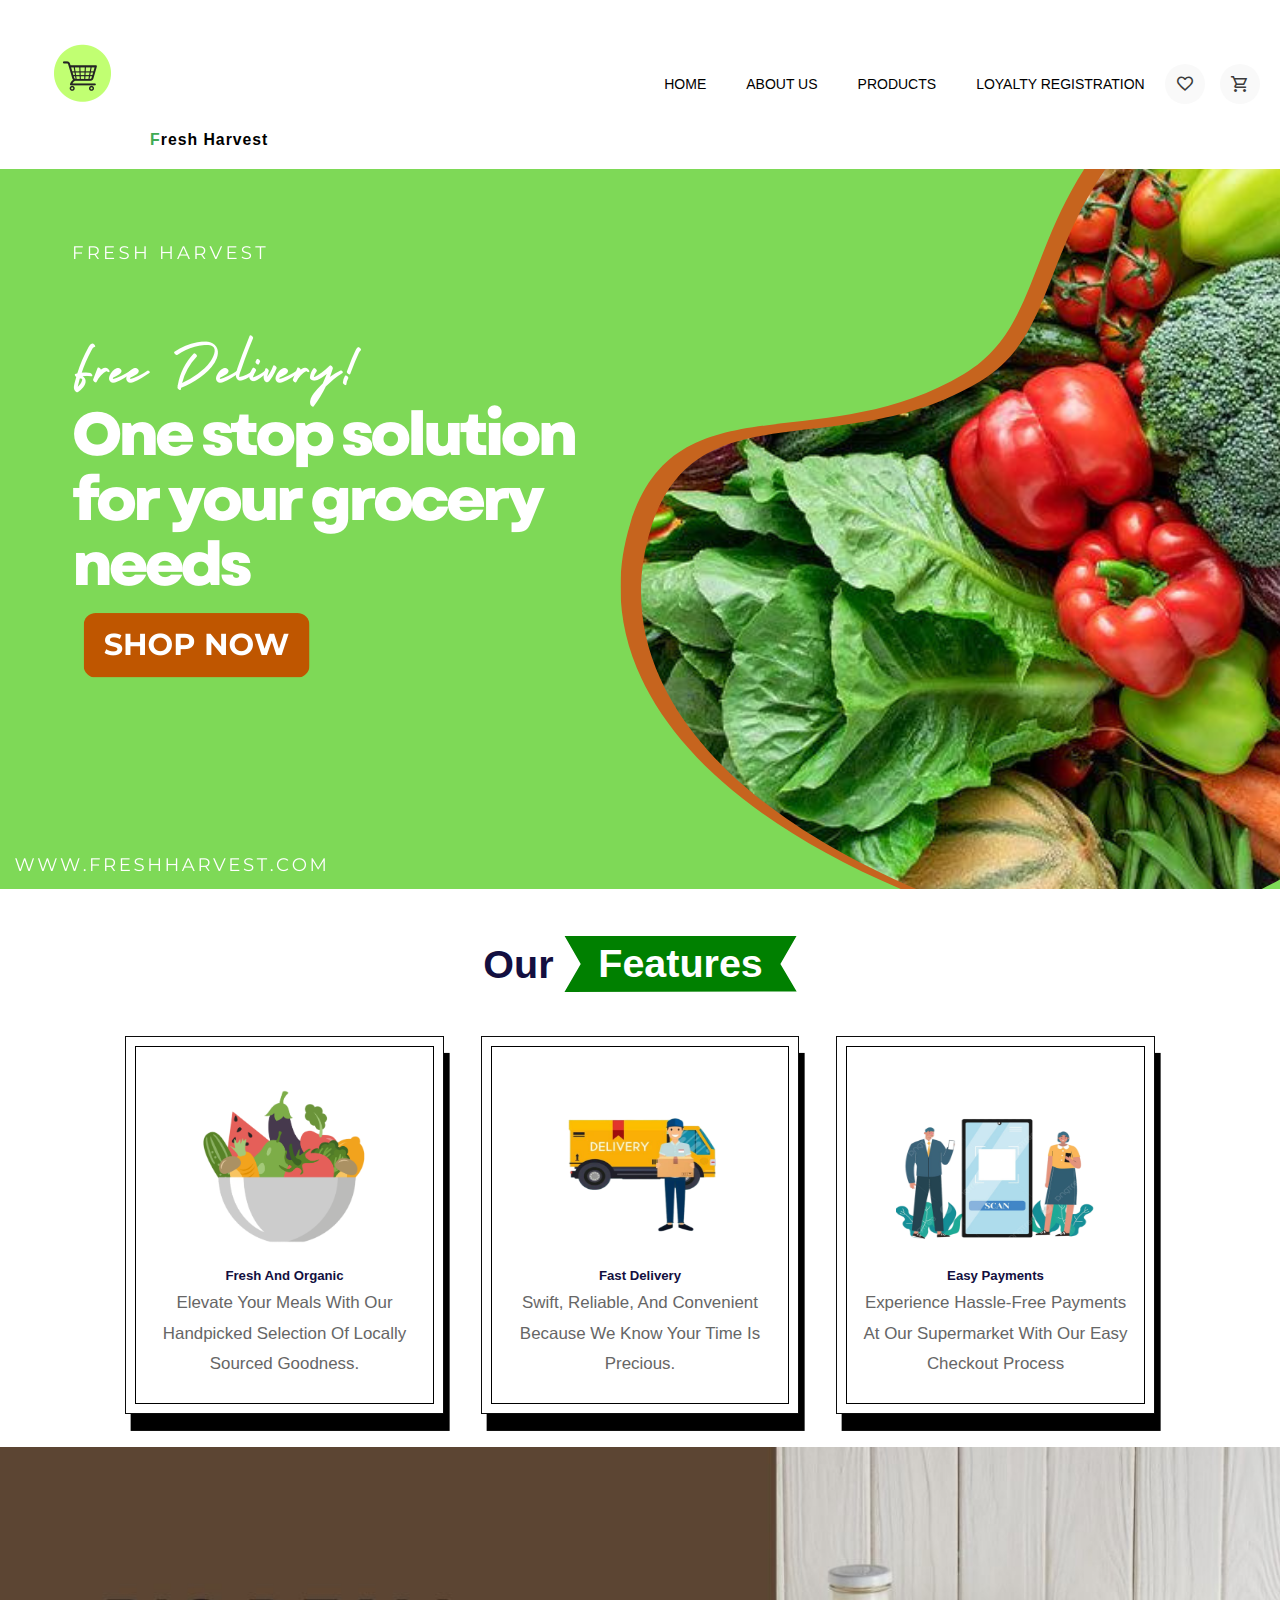
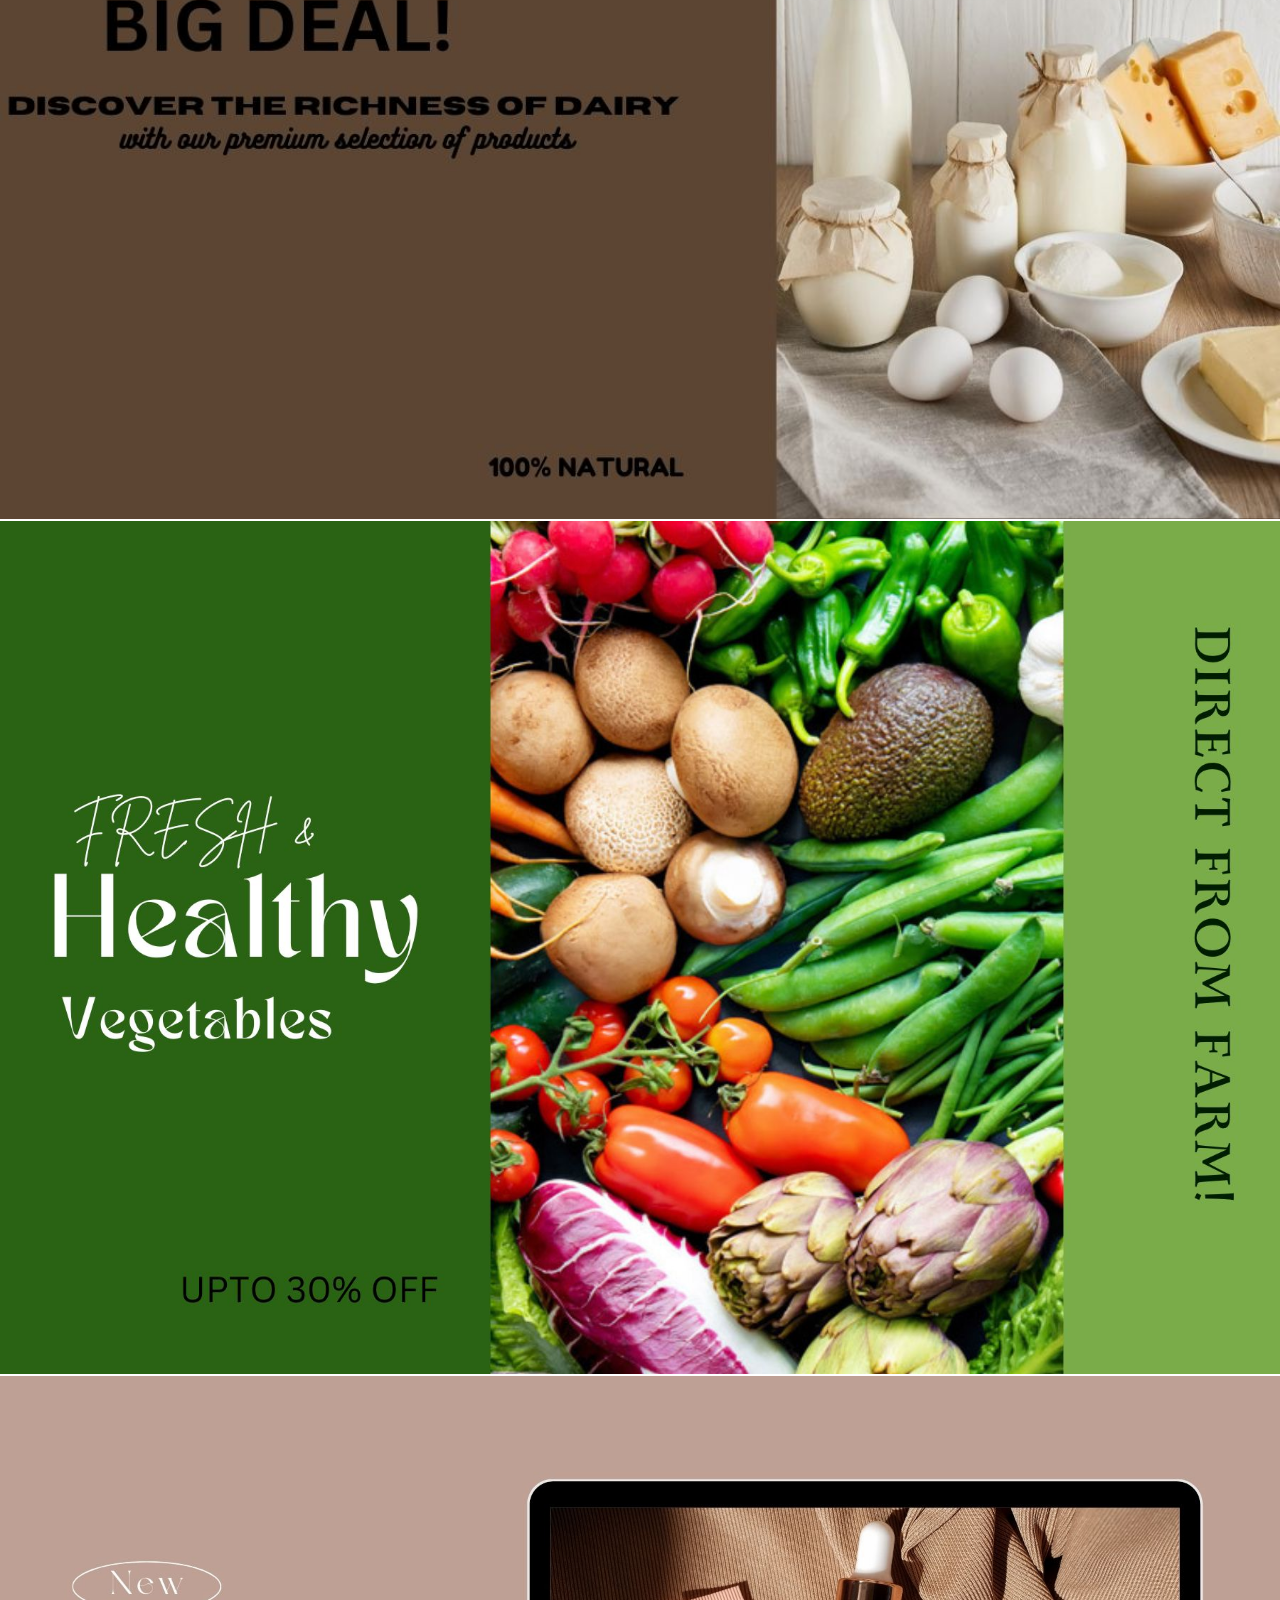
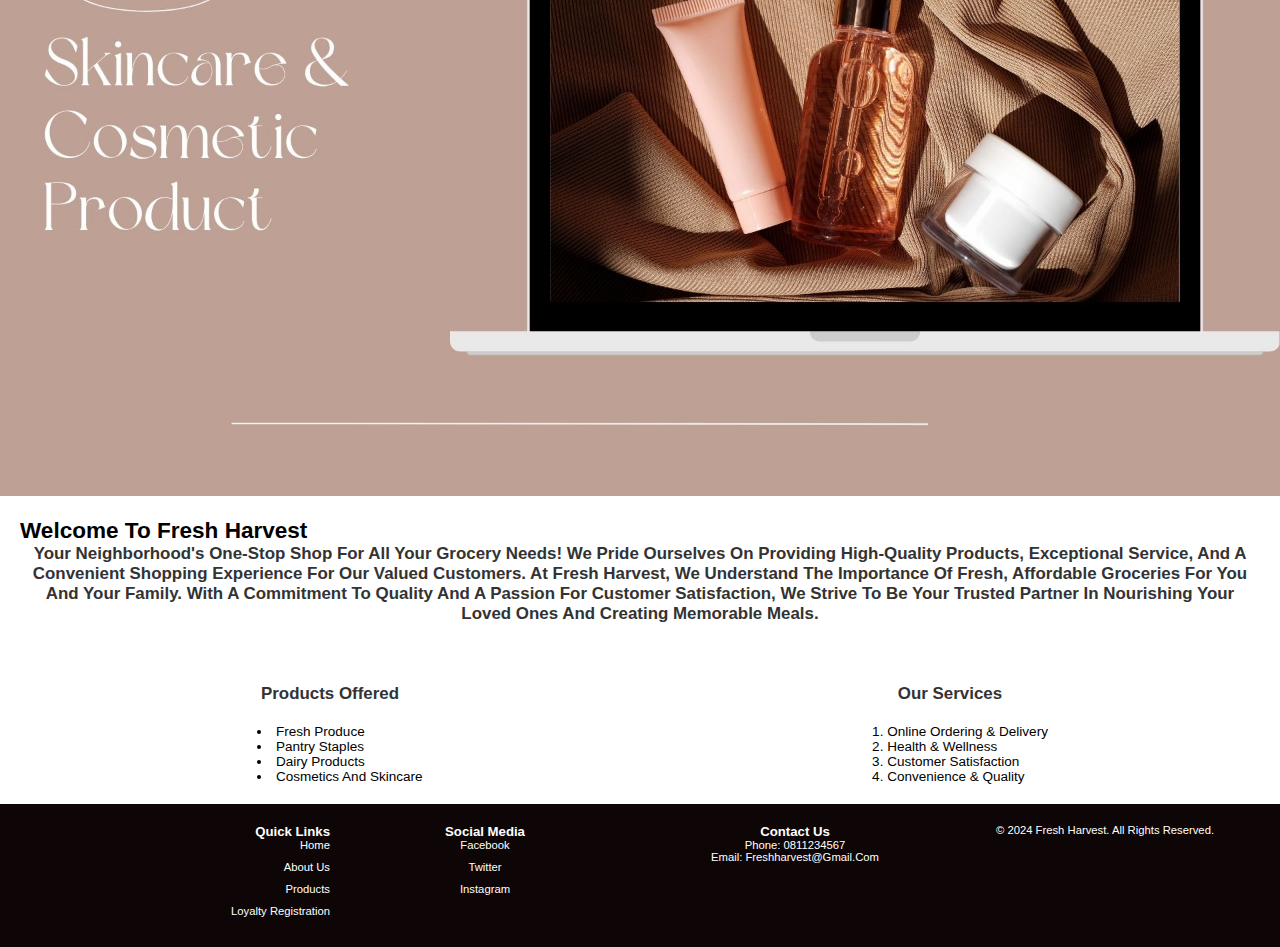
<file: index.html>
<!DOCTYPE html>
<html lang="en">
<head>
    <meta charset="UTF-8">
    <meta name="viewport" content="width=device-width, initial-scale=1.0">
    <title>Fresh Harvest</title>
<!--==Stylesheet==============-->
<link rel="Stylesheet" type="text/css" href="./style.css"/> <!--CSS File-->

<!--==Import-Font-Family======================-->
<link rel="preconnect" href="https://fonts.googleapis.com">
<link rel="preconnect" href="https://fonts.gstatic.com" crossorigin>
<link href="https://fonts.googleapis.com/css2?family=Poppins:ital,wght@0,100;0,200;0,300;0,400;0,500;0,600;0,700;0,800;0,900;1,100;1,200;1,300;1,400;1,500;1,600;1,700;1,800;1,900&display=swap" rel="stylesheet">
<link rel="stylesheet" href="https://fonts.googleapis.com/css2?family=Material+Symbols+Outlined:opsz,wght,FILL,GRAD@20..48,100..700,0..1,-50..200" />
<link rel="stylesheet" href="https://fonts.googleapis.com/css2?family=Material+Symbols+Outlined:opsz,wght,FILL,GRAD@20..48,100..700,0..1,-50..200" />

<!--web manifest -->
<link rel="manifest" href="https://progressier.app/xeAfGpPlAy3xcQCY00q9/progressier.json"/>
<script defer src="https://progressier.app/xeAfGpPlAy3xcQCY00q9/script.js"></script>

 <!---==Fav icon==============-->
 <link rel="shortcut icon" type="image/png" href="C:\Users\user\Downloads\Blue and White Circle Retail Logo (2) (1).png"/>
</head>
<body>
    <!--==Navigation=========-->
    <nav class="navigation">
        <!--logo------->
        <a href="./index.html" class="logo">
                        <img src="./Blue and White Circle Retail Logo (2) (1).png" height="20%" width="20%">
            <span>F</span>resh Harvest
        </a>
        <!--menu btn-->
        <label for="menu-btn" class="menu-icon">
            <span class="nav-icon"></span>
        </label>
        <!--menu------->
        <header>
            <div class="navbar">
                <a href="./index.html">Home</a>
                <a href="./About-us.html">About Us</a>
                <a href="./products.html">Products</a>
                <a href="./Loyalty-registration.html">Loyalty Registration</a>
            </div>
        </header>
        <!--right-nav-(cart-like)-->
        <div class="right-nav">
            <!--like---->
            <a href="#" class="like">
                <span class="material-symbols-outlined">
                    favorite
                    </span>
            <a href="#" class="cart">
                <span class="material-symbols-outlined">
                    shopping_cart
                    </span>
            </a>
            </a>
        </div>
    </nav>
    <!--nav-end--------------------->
        <!--bg--------->
        <a href="./products.html">
        <img alt="bg" class="bg-1" src="./template 3.png">
        </a>

     <!--our features section-->
     <section class="features" id="features">
        <h1 class="heading">our <span>features</span></h1>
        <div class="box-container">
            <div class="box">
               <img src="./fru & veg_prev_ui.png" height="200px" width="200px">
               <h3>Fresh and Organic</h3>
               <p> Elevate your meals with our handpicked selection of locally sourced goodness.</p>
            </div>
            <div class="box">
                <img src="./delivery_prev_ui.png" height="200px" width="200px">
                <h3>Fast Delivery</h3>
                <p> Swift, reliable, and convenient because we know your time is precious.</p>
             </div>
             <div class="box">
                <img src="./payment_prev_ui.png" height="200px" width="200px">
                <h3>Easy Payments</h3>
                <p>Experience hassle-free payments at our supermarket with our easy checkout process</p>
             </div>
            
    </section>
    <!--products section-->
    <a href="./dairy products.html">
        <img alt="bg" class="bg-2" src="./BIG DEAL!.jpg">
    </a>
    <a href="./vegetables.html">
        <img alt="bg" class="bg-3" src="./Vegetable template.jpg">
    </a>
    <a href="./cosmetics and skincare.html">
        <img alt="bg" class="bg-4" src="./Pastel Pink and White Simple Photography Beauty Product Presentation.jpg">
    </a>
    
   <!--introduction of supermarket-->
    
    <div class="container">
        <div class="image-container">
                <h1>Welcome to Fresh Harvest</h1> 
                <h2>Your neighborhood's one-stop shop for all your grocery needs! We pride ourselves on providing high-quality products, exceptional service, and a convenient shopping experience for our valued customers.
                    At Fresh Harvest, we understand the importance of fresh, affordable groceries for you and your family. With a commitment to quality and a passion for customer satisfaction, we strive to be your trusted partner in nourishing your loved ones and creating memorable meals.</h2>
            </div>
        </div>
    </div>
    <div class="container">
        <div class="left-column">
            <h2>Products Offered</h2>
            <ul class="bullet-points">
                <li>Fresh Produce</li>
                <li>Pantry Staples</li>
                <li>Dairy products</li>
                <li>Cosmetics and Skincare</li>
                
            </ul>
        </div>
        <div class="right-column">
            <h2>Our Services</h2>
            <ol class="numbered-list">
                <li>Online Ordering & Delivery</li>
                <li>Health & Wellness</li>
                <li>Customer Satisfaction</li>
                <li>Convenience & Quality</li>
            </ol>
        </div>
    </div>

    <!--footer section-->
    <footer class="footer">
        <div class="quick-links">
            <h3>Quick Links</h3>
            <ul>
                <li><a href="./index.html">Home</a></li>
                <li><a href="./About-us.html">About us</a></li>
                <li><a href="./products.html">Products</a></li>
                <li><a href="./Loyalty-registration.html">Loyalty Registration</a></li>
            </ul>
        </div>
    
        <div class="social-media">
            <h3>Social Media</h3>
            <ul>
                <li><a href="facebook.com">Facebook</a></li>
                <li><a href="twitter.com">Twitter</a></li>
                <li><a href="instagram.com">Instagram</a></li>
                
            </ul>
        </div>
    
        <div class="contact-info">
            <h3>Contact Us</h3>
            <p>Phone: 0811234567</p>
            <p>Email: freshharvest@gmail.com</p>
        </div>
        <div class="copyright">
            <p>&copy; 2024 Fresh Harvest. All rights reserved.</p>
        </div>
    </footer>
    </div>
</div>
</body>
</html>
</file>
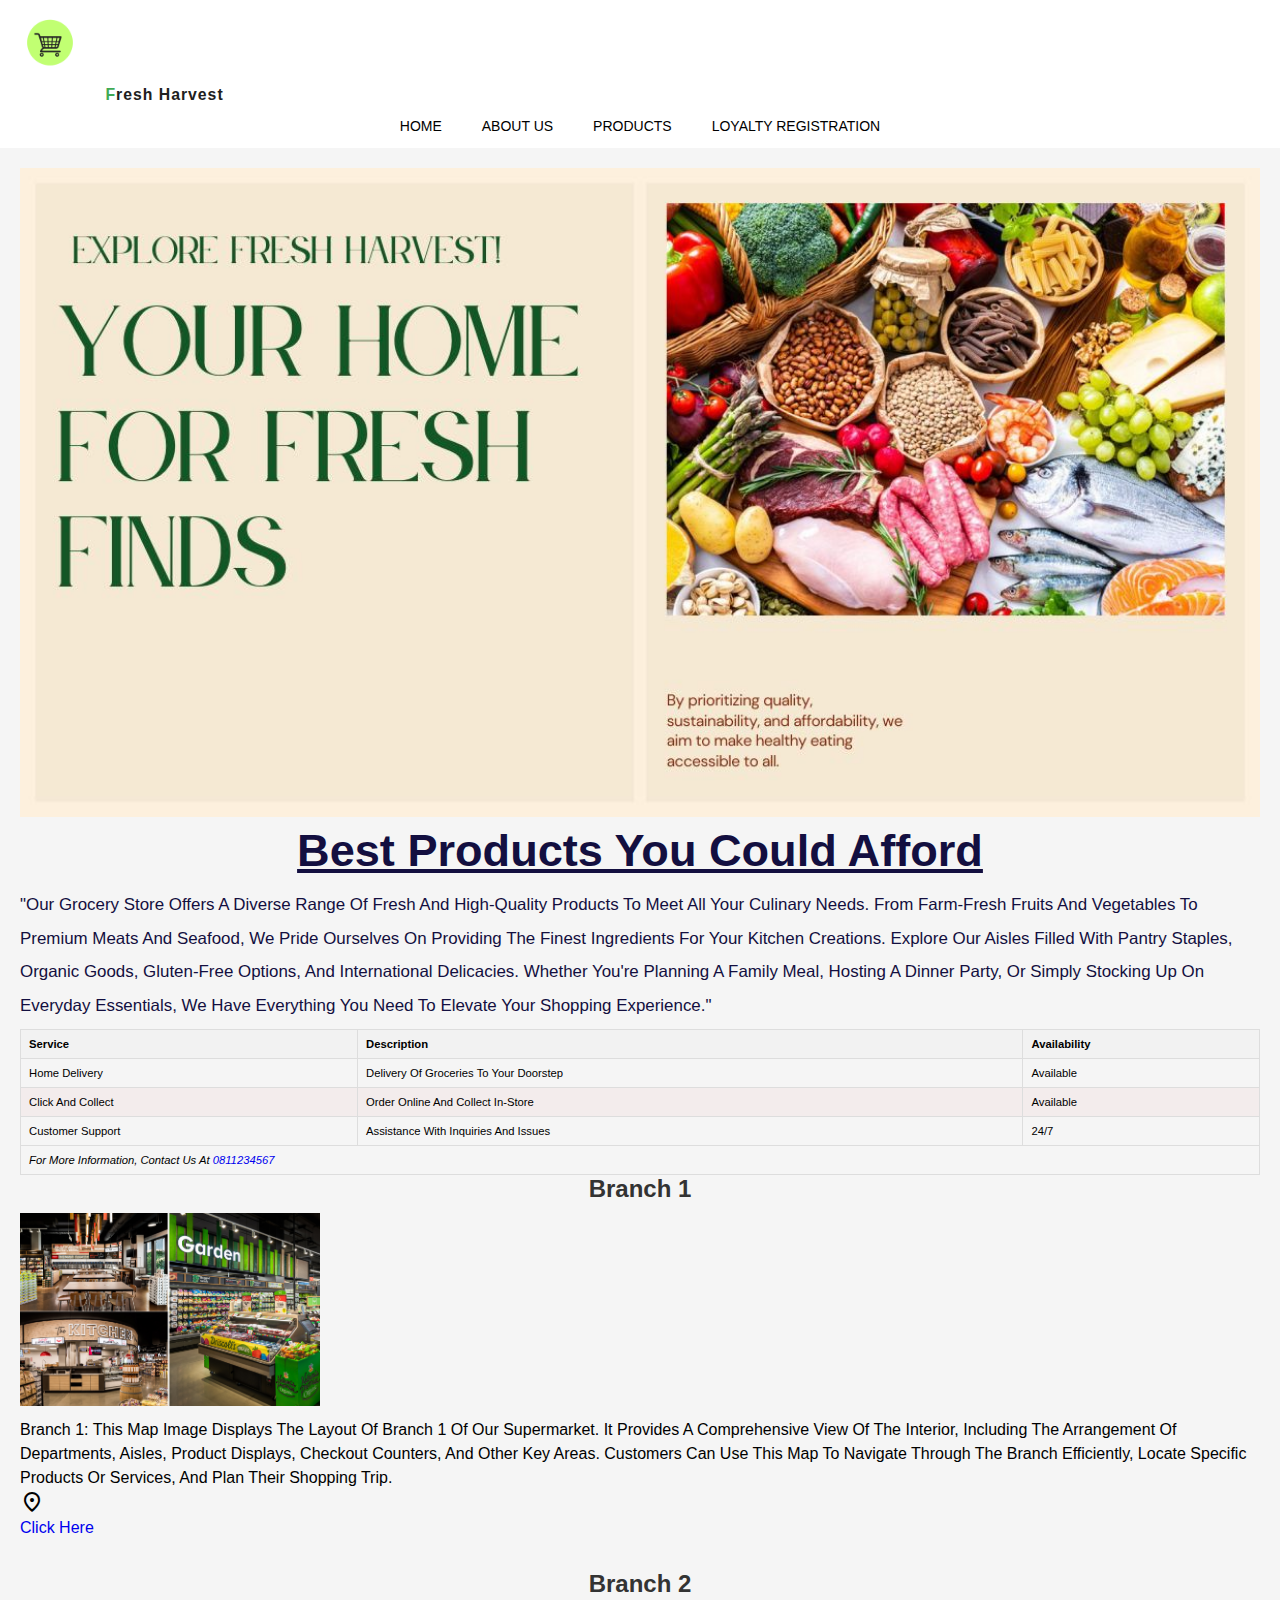
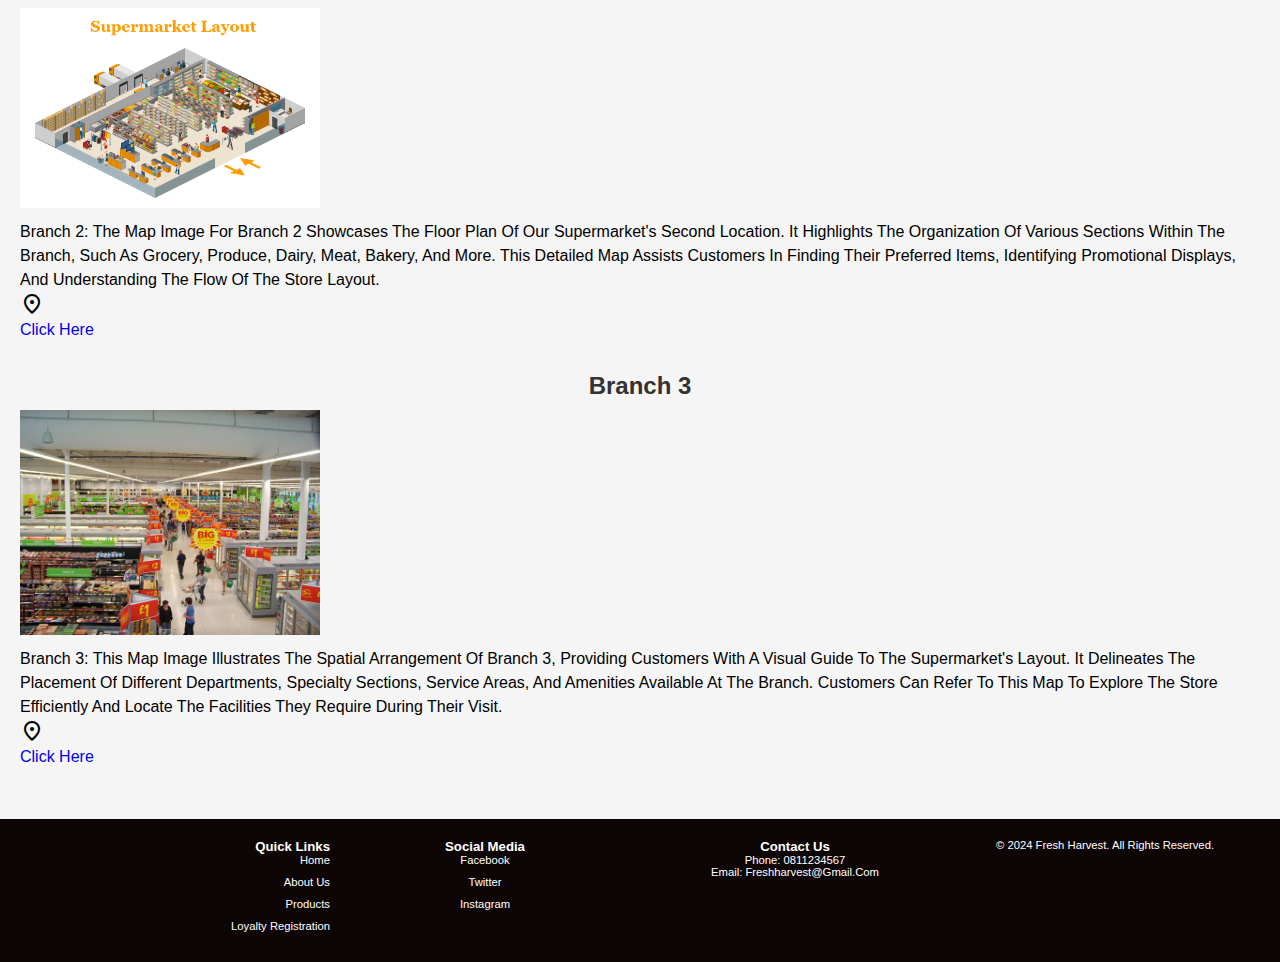
<file: About-us.html>
<!DOCTYPE html>
<html lang="en">
<head>
    <meta charset="UTF-8">
    <meta name="viewport" content="width=device-width, initial-scale=1.0">
    <title>About us</title>
    <link rel="stylesheet" href="./style.css"> <!--CSS File-->
    <link rel="stylesheet" href="https://fonts.googleapis.com/css2?family=Material+Symbols+Outlined:opsz,wght,FILL,GRAD@20..48,100..700,0..1,-50..200" />
    <!---==Fav icon==============-->
 <link rel="shortcut icon" type="image/png" href="C:\Users\user\Downloads\Blue and White Circle Retail Logo (1) (1).png"/>
 <!--web manifest -->
<link rel="manifest" href="https://progressier.app/xeAfGpPlAy3xcQCY00q9/progressier.json"/>
<script defer src="https://progressier.app/xeAfGpPlAy3xcQCY00q9/script.js"></script>

</head>
<body>
    <!--about section starts-->
    <a href="./index.html" class="logo">
      <img src="./Blue and White Circle Retail Logo (2) (1).png" height="100px" width="100px">
      <span>F</span>resh Harvest    
  </a>
  <!--menu btn-->
  <label for="menu-btn" class="menu-icon">
    <span class="nav-icon"></span>
</label>
<!--menu------->
<header>
  <div class="navbar">
      <a href="./index.html">Home</a>
      <a href="./About-us.html">About Us</a>
      <a href="./products.html">Products</a>
      <a href="./Loyalty-registration.html">Loyalty Registration</a>
  </div>
</header>
<section class="about" id="about">
<div class="row">
    <div class="image">
        <img src="./Green Cream Simple Fresh Salad Facebook Ads.jpg" alt="grocery shop goods">
    </div>
    <div class="content">
        <h3>Best products you could afford</h3>
        <p>"Our grocery store offers a diverse range of fresh and high-quality products to meet all your culinary needs. From farm-fresh fruits and vegetables to premium meats and seafood, we pride ourselves on providing the finest ingredients for your kitchen creations. Explore our aisles filled with pantry staples, organic goods, gluten-free options, and international delicacies. Whether you're planning a family meal, hosting a dinner party, or simply stocking up on everyday essentials, we have everything you need to elevate your shopping experience."
</p>
    </div>

<table class="summary-table">
    <thead>
      <tr>
        <th>Service</th>
        <th>Description</th>
        <th>Availability</th>
      </tr>
    </thead>
    <tbody>
      <tr>
        <td>Home Delivery</td>
        <td>Delivery of groceries to your doorstep</td>
        <td>Available</td>
      </tr>
      <tr>
        <td>Click and Collect</td>
        <td>Order online and collect in-store</td>
        <td>Available</td>
      </tr>
      <tr>
        <td>Customer Support</td>
        <td>Assistance with inquiries and issues</td>
        <td>24/7</td>
      </tr>
    </tbody>
    <tfoot>
      <tr>
        <td colspan="3">For more information, contact us at <a href="tel:0811234567">0811234567</a></td>
      </tr>
    </tfoot>
  </table>


<!--branches-->
  <div class="branch">
    <h2>Branch 1</h2>
    <img src="./branch_1.jpg" alt="Branch 1 Map" height="300px" width="300px">
    <p>Branch 1:
        This map image displays the layout of Branch 1 of our supermarket. It provides a comprehensive view of the interior, including the arrangement of departments, aisles, product displays, checkout counters, and other key areas. Customers can use this map to navigate through the branch efficiently, locate specific products or services, and plan their shopping trip.</p>
        <div class="icon-text-container"></div>
        <span class="material-symbols-outlined">  location_on </span><p><a href="https://www.google.com/maps?q=Kandy,+Sri+Lanka"> Click here</a></p>
  
    </div>
  
  <div class="branch">
    <h2>Branch 2</h2>
    <img src="./supermarket-layout.png" alt="Branch 2 Map" height="300px" width="300px">
    <p>Branch 2:
        The map image for Branch 2 showcases the floor plan of our supermarket's second location. It highlights the organization of various sections within the branch, such as grocery, produce, dairy, meat, bakery, and more. This detailed map assists customers in finding their preferred items, identifying promotional displays, and understanding the flow of the store layout.</p>
        <div class="icon-text-container"></div>
        <span class="material-symbols-outlined">  location_on </span><p><a href="https://www.google.com/maps?q=Colombo,+Sri+Lanka"> Click here</a></p>
        
  </div>
  
  <div class="branch">
    <h2>Branch 3</h2>
    <img src="./branch_3.jpg" alt="Branch 3 Map" height="300px" width="300px">
    <p>Branch 3:
        This map image illustrates the spatial arrangement of Branch 3, providing customers with a visual guide to the supermarket's layout. It delineates the placement of different departments, specialty sections, service areas, and amenities available at the branch. Customers can refer to this map to explore the store efficiently and locate the facilities they require during their visit.</p>
        <div class="icon-text-container"></div>
        <span class="material-symbols-outlined">  location_on </span><p><a href="https://www.google.com/maps?q=Galle,+Sri+Lanka"> Click here</a></p>
  </div>
</section>
<!--about section ends-->

<!--footer section-->
<footer class="footer">
  <div class="quick-links">
      <h3>Quick Links</h3>
      <ul>
          <li><a href="./index.html">Home</a></li>
          <li><a href="./About-us.html">About us</a></li>
          <li><a href="./products.html">Products</a></li>
          <li><a href="./Loyalty-registration.html">Loyalty Registration</a></li>
      </ul>
  </div>

  <div class="social-media">
      <h3>Social Media</h3>
      <ul>
          <li><a href="facebook.com">Facebook</a></li>
          <li><a href="twitter.com">Twitter</a></li>
          <li><a href="instagram.com">Instagram</a></li>
          
      </ul>
  </div>

  <div class="contact-info">
      <h3>Contact Us</h3>
      <p>Phone: 0811234567</p>
      <p>Email: freshharvest@gmail.com</p>
  </div>
  <div class="copyright">
      <p>&copy; 2024 Fresh Harvest. All rights reserved.</p>
  </div>
</footer>


</div>















    
</body>
</html>
</file>
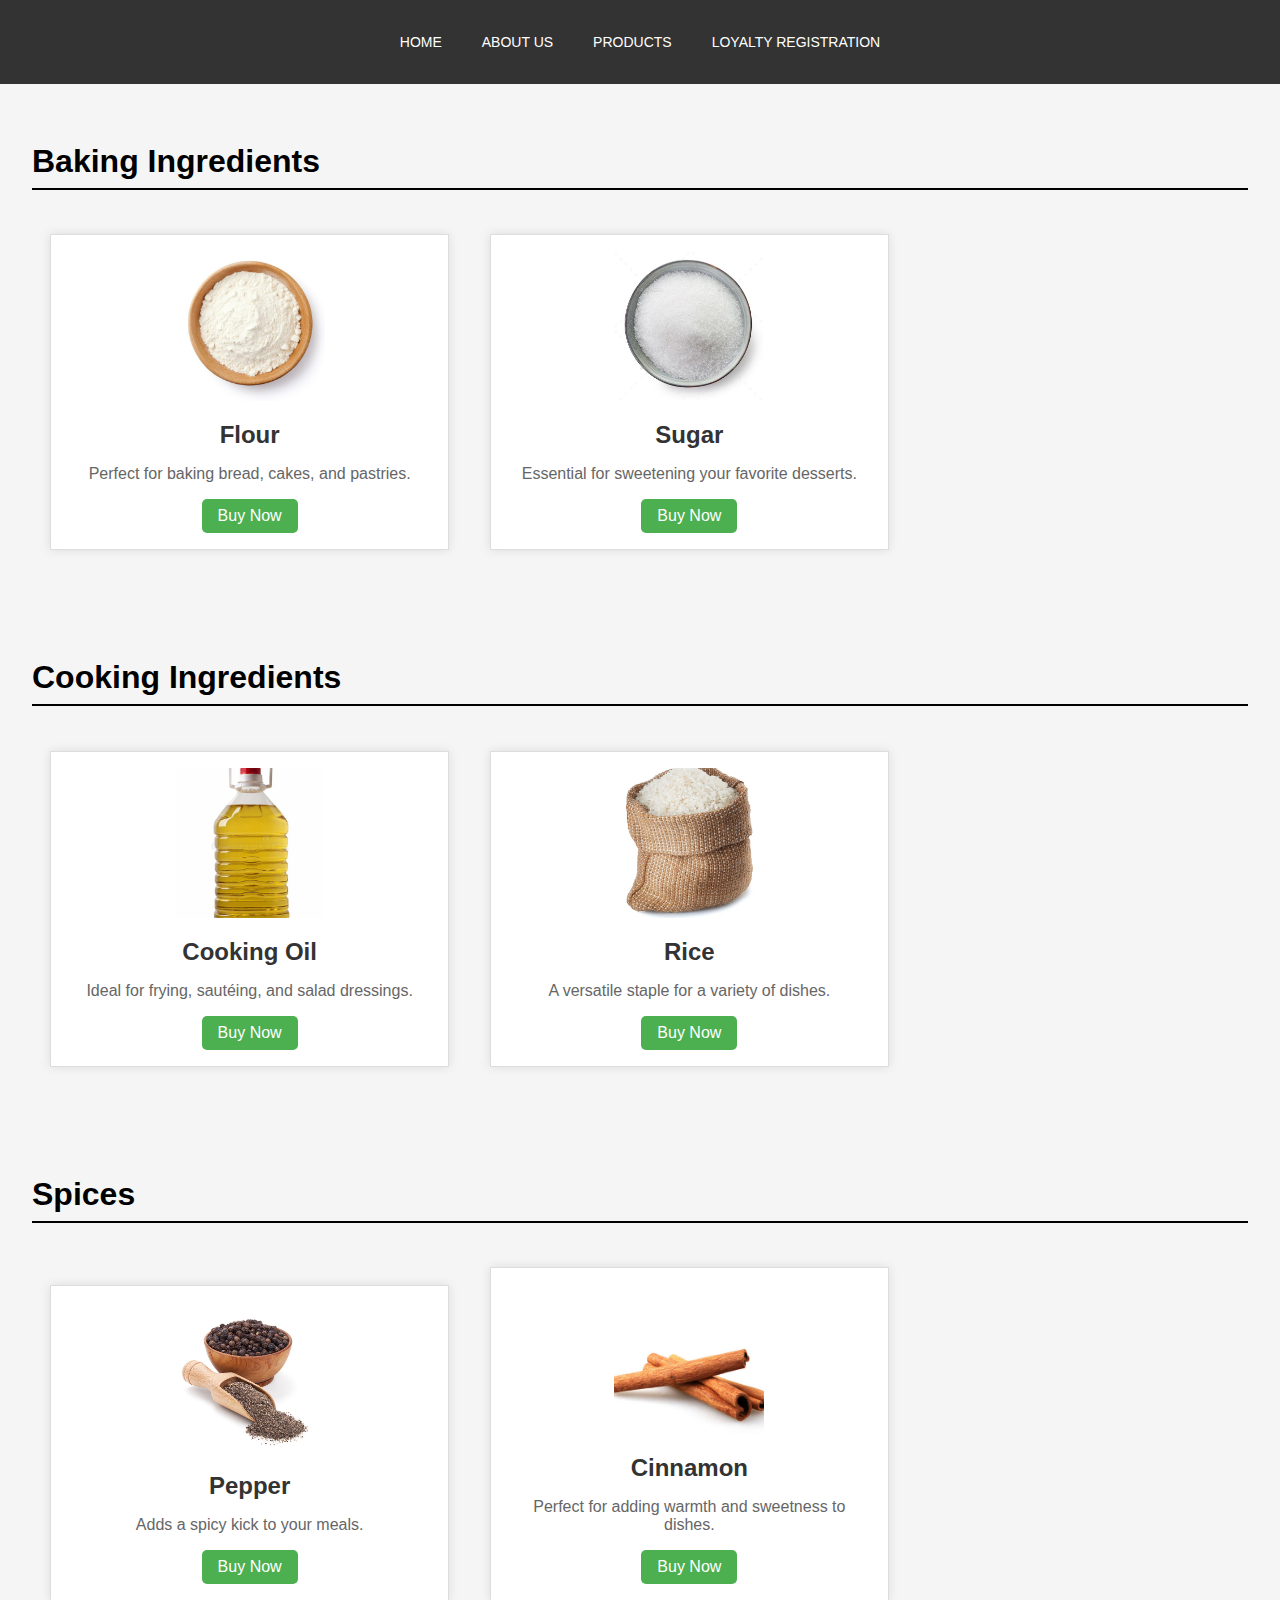
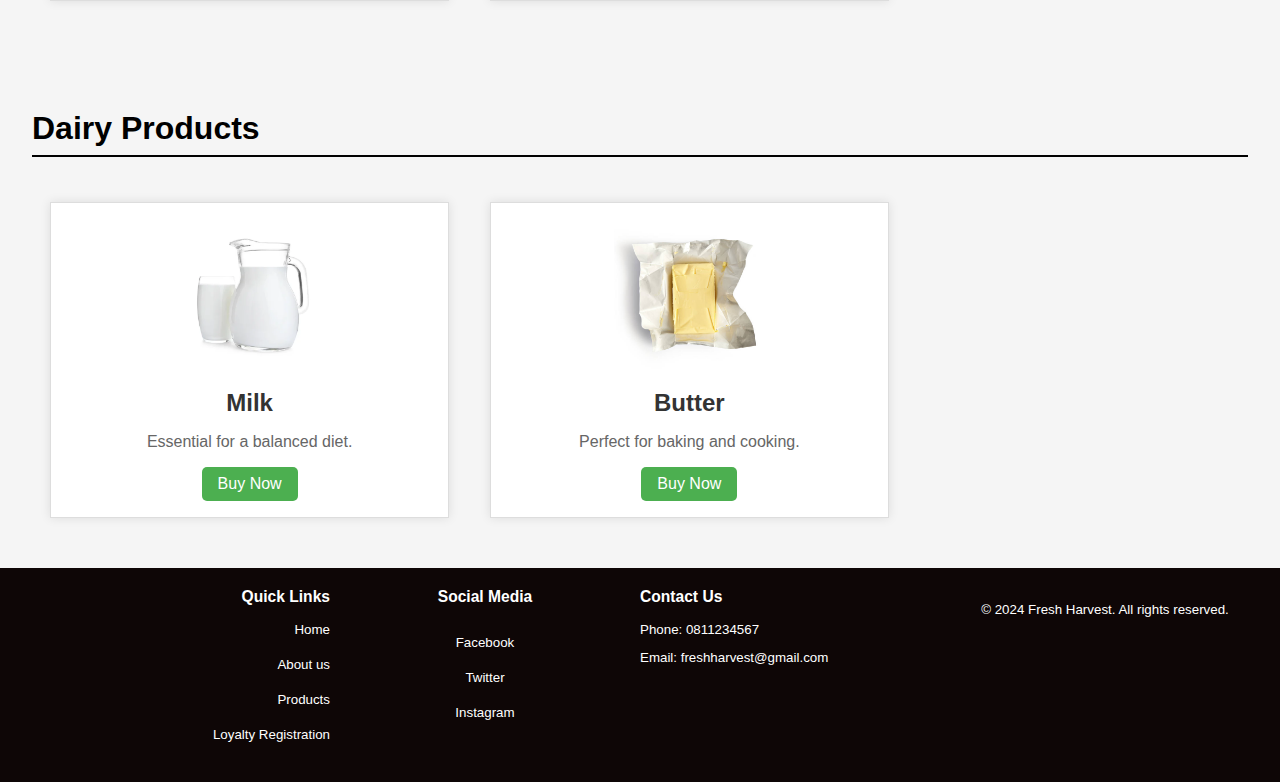
<file: baking.html>
<!DOCTYPE html>
<html lang="en">
<head>
    <meta charset="UTF-8">
    <meta name="viewport" content="width=device-width, initial-scale=1.0">
    <title>Supermarket Ingredients</title>
    <link rel="stylesheet" href="./style11.css">
</head>
<body>
    <header>
        <div class="navbar">
            <a href="./index.html">Home</a>
            <a href="./About-us.html">About Us</a>
            <a href="./products.html">Products</a>
            <a href="./Loyalty-registration.html">Loyalty Registration</a>
        </div>
    </header>
    <section id="baking">
        <h2>Baking Ingredients</h2>
        <div class="ingredient">
            <img src="./flourr.jpg" alt="Flour">
            <h3>Flour</h3>
            <p>Perfect for baking bread, cakes, and pastries.</p>
            <a href="./order.html" class="buy-now">Buy Now</button></a>
        </div>
        <div class="ingredient">
            <img src="./sugarrr.jpg" alt="Sugar">
            <h3>Sugar</h3>
            <p>Essential for sweetening your favorite desserts.</p>
            <a href="./order.html" class="buy-now">Buy Now</button></a>
        </div>
       
    </section>

    <section id="cooking">
        <h2>Cooking Ingredients</h2>
        <div class="ingredient">
            <img src="./oil.jpg" alt="Cooking Oil">
            <h3>Cooking Oil</h3>
            <p>Ideal for frying, sautéing, and salad dressings.</p>
            <a href="./order.html" class="buy-now">Buy Now</button></a>
        </div>
        <div class="ingredient">
            <img src="./rice.jpg" alt="Rice">
            <h3>Rice</h3>
            <p>A versatile staple for a variety of dishes.</p>
            <a href="./order.html" class="buy-now">Buy Now</button></a>
        </div>
        
    </section>

    <section id="spices">
        <h2>Spices</h2>
        <div class="ingredient">
            <img src="./pepper.jpg" alt="Pepper">
            <h3>Pepper</h3>
            <p>Adds a spicy kick to your meals.</p>
            <a href="./order.html" class="buy-now">Buy Now</button></a>
        </div>
        <div class="ingredient">
            <img src="./cinnamonnn.jpg" alt="Cinnamon">
            <h3>Cinnamon</h3>
            <p>Perfect for adding warmth and sweetness to dishes.</p>
            <a href="./order.html" class="buy-now">Buy Now</button></a>
        </div>
        
    </section>

    <section id="dairy">
        <h2>Dairy Products</h2>
        <div class="ingredient">
            <img src="./milkk.jpg" alt="Milk">
            <h3>Milk</h3>
            <p>Essential for a balanced diet.</p>
            <a href="./order.html" class="buy-now">Buy Now</button></a>
        </div>
        <div class="ingredient">
            <img src="./butterrrrr.jpg" alt="Butter">
            <h3>Butter</h3>
            <p>Perfect for baking and cooking.</p>
            <a href="./order.html" class="buy-now">Buy Now</button></a>
        </div>
        
    </section>

    <!--footer section-->
    <footer class="footer">
        <div class="quick-links">
            <h3>Quick Links</h3>
            <ul>
                <li><a href="./index.html">Home</a></li>
                <li><a href="./About-us.html">About us</a></li>
                <li><a href="./products.html">Products</a></li>
                <li><a href="./Loyalty-registration.html">Loyalty Registration</a></li>
            </ul>
        </div>
    
        <div class="social-media">
            <h3>Social Media</h3>
            <ul>
                <li><a href="facebook.com">Facebook</a></li>
                <li><a href="twitter.com">Twitter</a></li>
                <li><a href="instagram.com">Instagram</a></li>
                
            </ul>
        </div>
    
        <div class="contact-info">
            <h3>Contact Us</h3>
            <p>Phone: 0811234567</p>
            <p>Email: freshharvest@gmail.com</p>
        </div>
        <div class="copyright">
            <p>&copy; 2024 Fresh Harvest. All rights reserved.</p>
        </div>
    </footer>
    
    </div>
</div>
</body>
</html>
</file>
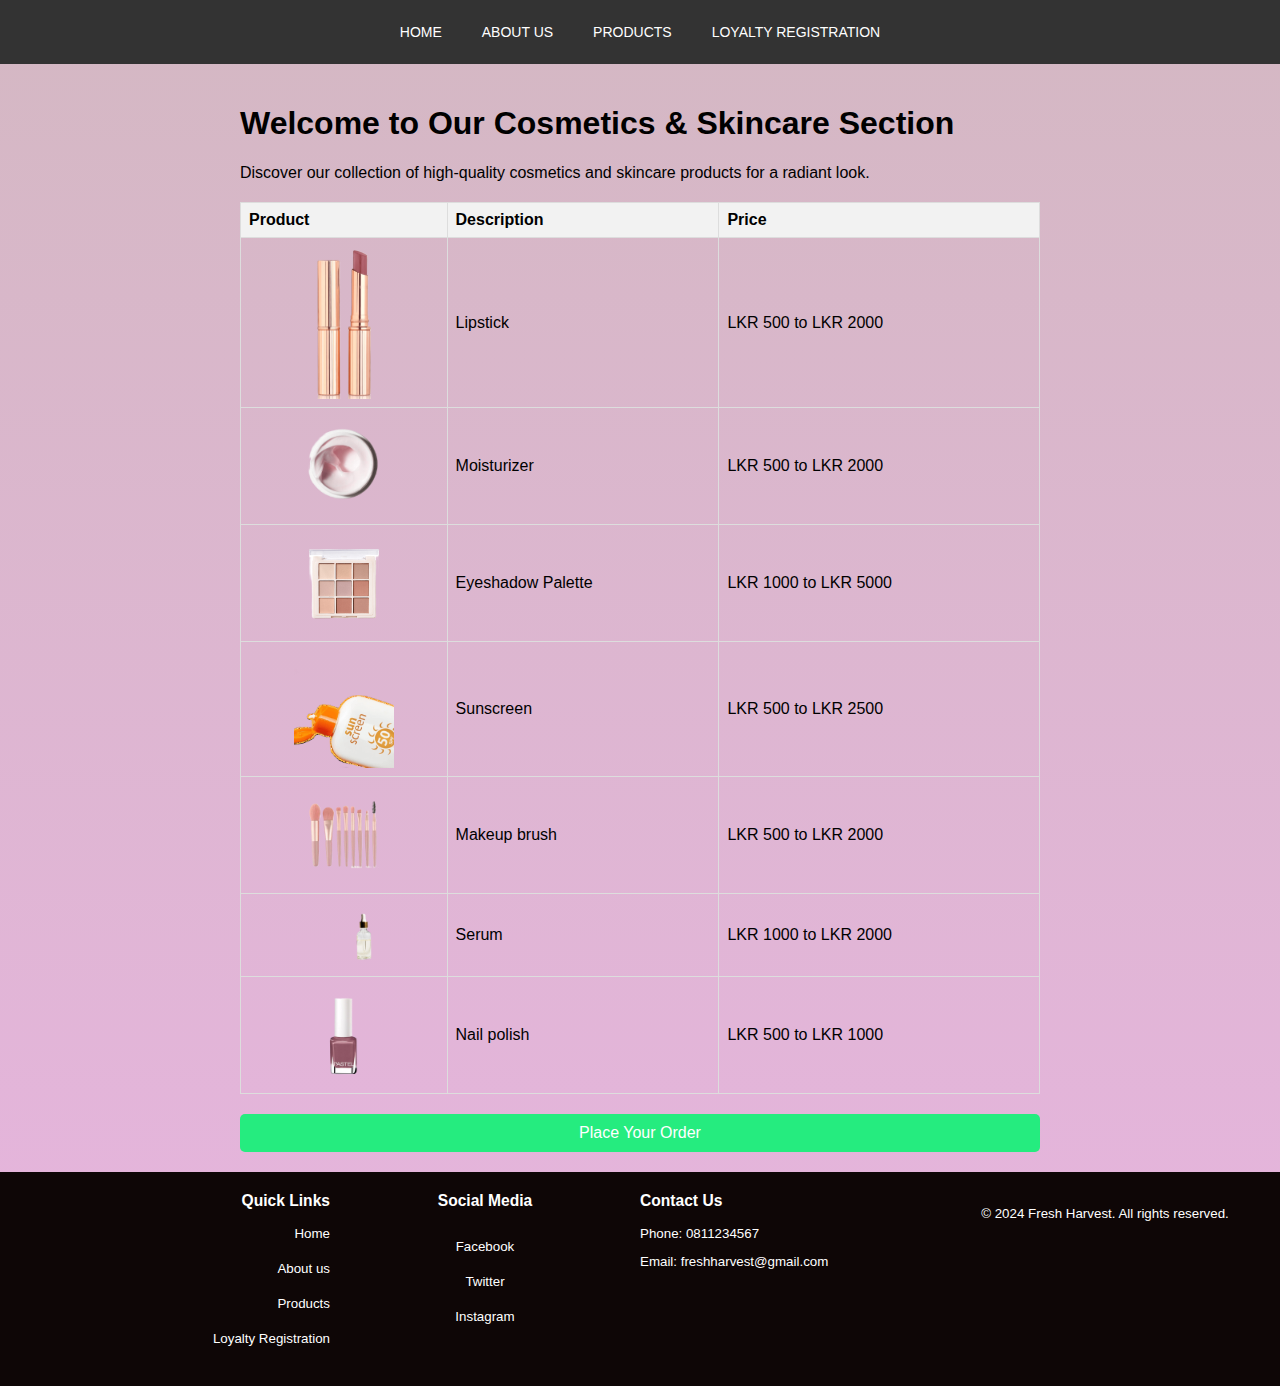
<file: cosmetics and skincare.html>
<!DOCTYPE html>
<html lang="en">
<head>
    <meta charset="UTF-8">
    <meta name="viewport" content="width=device-width, initial-scale=1.0">
    <title>Cosmetics & Skincare</title>
    <link rel="stylesheet" href="./style5.css"> <!--CSS File-->
    
 <!---==Fav icon==============-->
 <link rel="shortcut icon" type="image/png" href="C:\Users\user\Downloads\Blue and White Circle Retail Logo (1) (1).png"/>
 <!--web manifest -->
<link rel="manifest" href="https://progressier.app/xeAfGpPlAy3xcQCY00q9/progressier.json"/>
<script defer src="https://progressier.app/xeAfGpPlAy3xcQCY00q9/script.js"></script>

</head>
<body>
    <header>
        <div class="navbar">
            <a href="./index.html">Home</a>
            <a href="./About-us.html">About Us</a>
            <a href="./products.html">Products</a>
            <a href="./Loyalty-registration.html">Loyalty Registration</a>
        </div>
    </header>

    <div class="container">
        <h1>Welcome to Our Cosmetics & Skincare Section</h1>
        <p>Discover our collection of high-quality cosmetics and skincare products for a radiant look.</p>
        
        <table class="product-table">
            <tr>
                <th>Product</th>
                <th>Description</th>
                <th>Price</th>
            </tr>
            <tr>
                <td><img src="./lipstick (1) (1).png" alt="Lipstick"></td>
                <td>Lipstick</td>
                <td>LKR 500 to LKR 2000</td>
            </tr>
            <tr>
                <td><img src="./moisturizer.png" alt="Moisturizer"></td>
                <td>Moisturizer</td>
                <td>LKR 500 to LKR 2000 </td>
            </tr>
            <tr>
                <td><img src="./eyeshadow (1).png" alt="Eyeshadow"></td>
                <td>Eyeshadow Palette</td>
                <td>LKR 1000 to LKR 5000</td>
            </tr>
            <tr>
                <td><img src="./sunscreen (2) (1) (1).png" alt="Sunscreen"></td>
                <td>Sunscreen</td>
                <td>LKR 500 to LKR 2500</td>
            </tr>
            <tr>
                <td><img src="./brush.png" alt="makeup brush"></td>
                <td>Makeup brush</td>
                <td>LKR 500 to LKR 2000</td>
            </tr>
            <tr>
                <td><img src="./serum.png" alt="Serum"></td>
                <td>Serum</td>
                <td>LKR 1000 to LKR 2000</td>
            </tr>
            <tr>
                <td><img src="./nail polish.png" alt="Nail polish"></td>
                <td>Nail polish</td>
                <td>LKR 500 to LKR 1000</td>
            </tr>
        </table>
        
        <a href="./order.html" class="order-link">Place Your Order</a>
    </div>
     <!--footer section-->
     <footer class="footer">
        <div class="quick-links">
            <h3>Quick Links</h3>
            <ul>
                <li><a href="./index.html">Home</a></li>
                <li><a href="./About-us.html">About us</a></li>
                <li><a href="./products.html">Products</a></li>
                <li><a href="./Loyalty-registration.html">Loyalty Registration</a></li>
            </ul>
        </div>
    
        <div class="social-media">
            <h3>Social Media</h3>
            <ul>
                <li><a href="facebook.com">Facebook</a></li>
                <li><a href="twitter.com">Twitter</a></li>
                <li><a href="instagram.com">Instagram</a></li>
                
            </ul>
        </div>
    
        <div class="contact-info">
            <h3>Contact Us</h3>
            <p>Phone: 0811234567</p>
            <p>Email: freshharvest@gmail.com</p>
        </div>
        <div class="copyright">
            <p>&copy; 2024 Fresh Harvest. All rights reserved.</p>
        </div>
    </footer>
    </div>
</div>

</body>
</html>
</file>
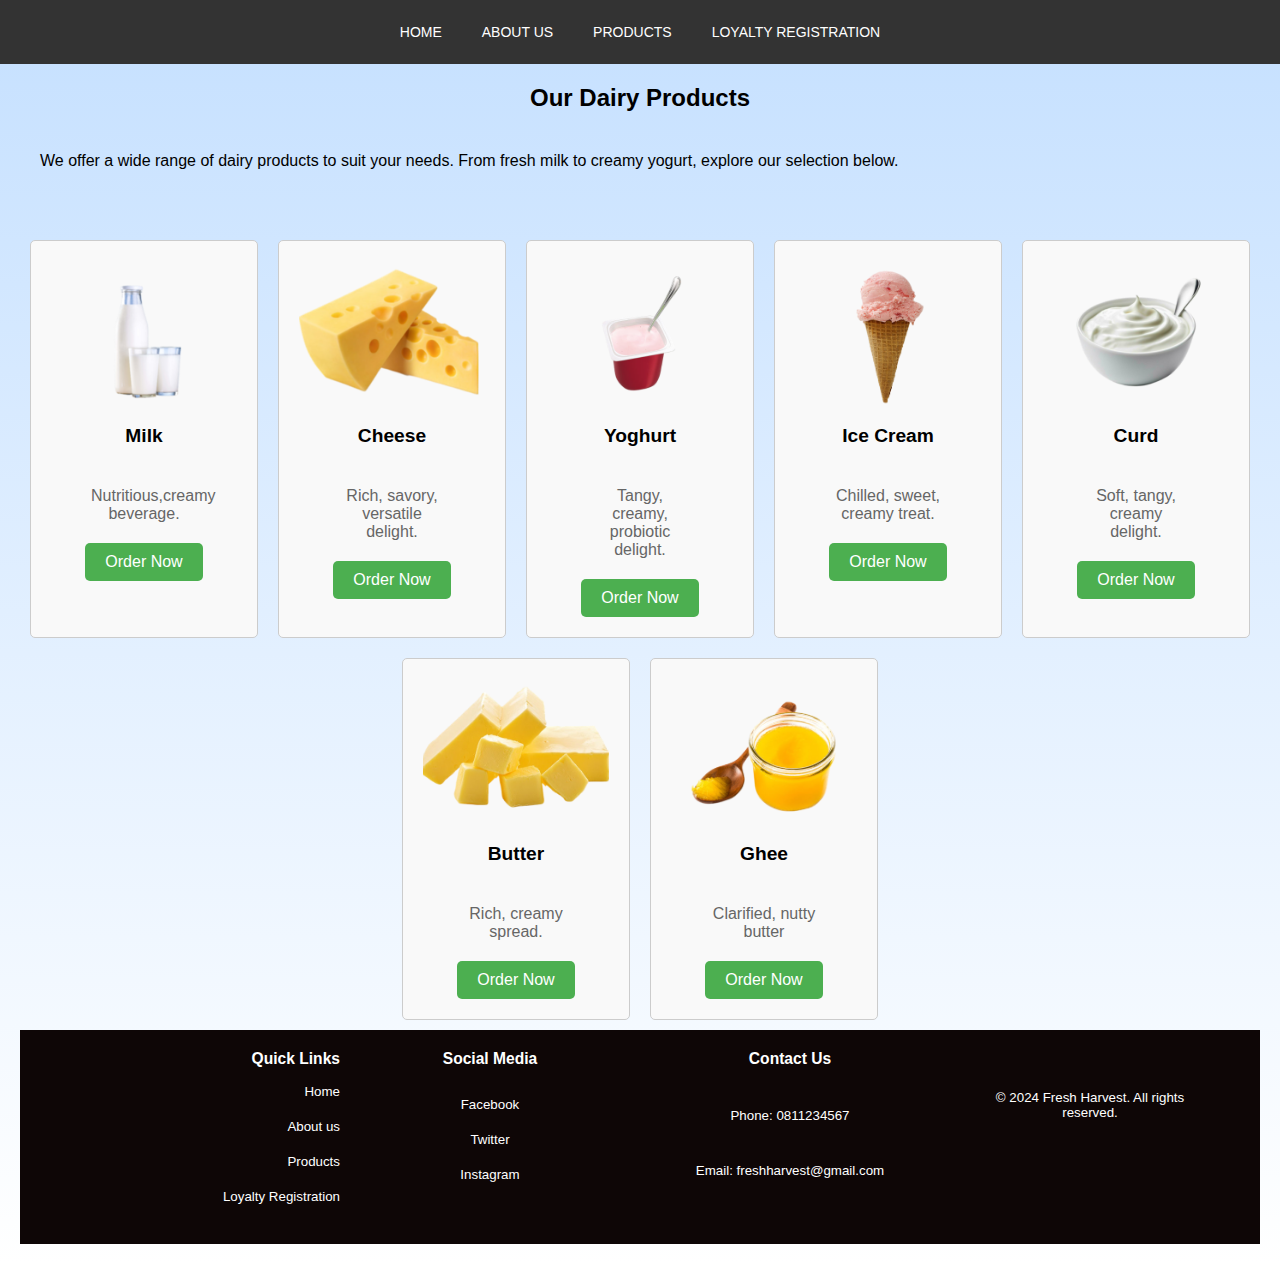
<file: dairy products.html>
<!DOCTYPE html>
<html lang="en">
<head>
    <meta charset="UTF-8">
    <meta name="viewport" content="width=device-width, initial-scale=1.0">
    <title>Dairy Products</title>
    <link rel="stylesheet" href="./style7.css"> <!--CSS File-->
    
 <!---==Fav icon==============-->
 <link rel="shortcut icon" type="image/png" href="C:\Users\user\Downloads\Blue and White Circle Retail Logo (1) (1).png"/>
 <!--web manifest -->
<link rel="manifest" href="https://progressier.app/xeAfGpPlAy3xcQCY00q9/progressier.json"/>
<script defer src="https://progressier.app/xeAfGpPlAy3xcQCY00q9/script.js"></script>

</head>
<body>
    <!-- Navigation -->
    <header>
        <div class="navbar">
            <a href="./index.html">Home</a>
            <a href="./About-us.html">About Us</a>
            <a href="./products.html">Products</a>
            <a href="./Loyalty-registration.html">Loyalty Registration</a>
        </div>
    </header>

    <body>
        
        <!-- Introduction Section -->
        <section class="introduction">
            <h2>Our Dairy Products</h2>
            <p>We offer a wide range of dairy products to suit your needs. From fresh milk to creamy yogurt, explore our selection below.</p>
        </section>
    
        <!-- Dairy Products Section -->
        <div class="dairy-products">
            <div class="product-container">
                <div class="product-card">
                <div class="text-container"></div>
                    <img src="./milk (1) (1).png" alt="Milk">
                    <h3>Milk</h3>
                    <p>Nutritious,creamy beverage.</p>
                    <a href="order.html">Order Now</a>
                </div>
                <div class="product-card">
                    <img src="./cheese (1).png" alt="Cheese">
                    <h3>Cheese</h3>
                    <p>Rich, savory, versatile delight.</p>
                    <a href="order.html">Order Now</a>
                </div>
                <div class="product-card">
                    <img src="./yoghurt (2) (1).png" alt="Yoghurt">
                    <h3>Yoghurt</h3>
                    <p>Tangy, creamy, probiotic delight.</p>
                    <a href="order.html">Order Now</a>
                </div>
                <div class="product-card">
                    <img src="./ice cream (1).png" alt="Ice cream">
                    <h3>Ice Cream</h3>
                    <p>Chilled, sweet, creamy treat.</p>
                    <a href="order.html">Order Now</a>
                </div>
                <div class="product-card">
                    <img src="./curd (2) (1).png" alt="Curd">
                    <h3>Curd</h3>
                    <p>Soft, tangy, creamy delight.</p>
                    <a href="./order.html">Order Now</a>
                </div>
                <div class="product-card">
                    <img src="./butter-1-fotor-bg-remover-2024071219400.png" alt="butter">
                    <h3>Butter</h3>
                    <p>Rich, creamy spread.</p>
                    <a href="./order.html">Order Now</a>
                </div>
                <div class="product-card">
                    <img src="./ghee-fotor-bg-remover-20240712194840.png" alt="ghee">
                    <h3>Ghee</h3>
                    <p>Clarified, nutty butter</p>
                    <a href="./order.html">Order Now</a>
                </div>
                
               
            </div>
        </section>

     <!--footer section-->
     <footer class="footer">
        <div class="quick-links">
            <h3>Quick Links</h3>
            <ul>
                <li><a href="./index.html">Home</a></li>
                <li><a href="./About-us.html">About us</a></li>
                <li><a href="./products.html">Products</a></li>
                <li><a href="./Loyalty-registration.html">Loyalty Registration</a></li>
            </ul>
        </div>
    
        <div class="social-media">
            <h3>Social Media</h3>
            <ul>
                <li><a href="facebook.com">Facebook</a></li>
                <li><a href="twitter.com">Twitter</a></li>
                <li><a href="instagram.com">Instagram</a></li>
                
            </ul>
        </div>
    
        <div class="contact-info">
            <h3>Contact Us</h3>
            <p>Phone: 0811234567</p>
            <p>Email: freshharvest@gmail.com</p>
        </div>
        <div class="copyright">
            <p>&copy; 2024 Fresh Harvest. All rights reserved.</p>
        </div>
    </footer>
    
    </div>
</div>

</body>
</html>
</file>
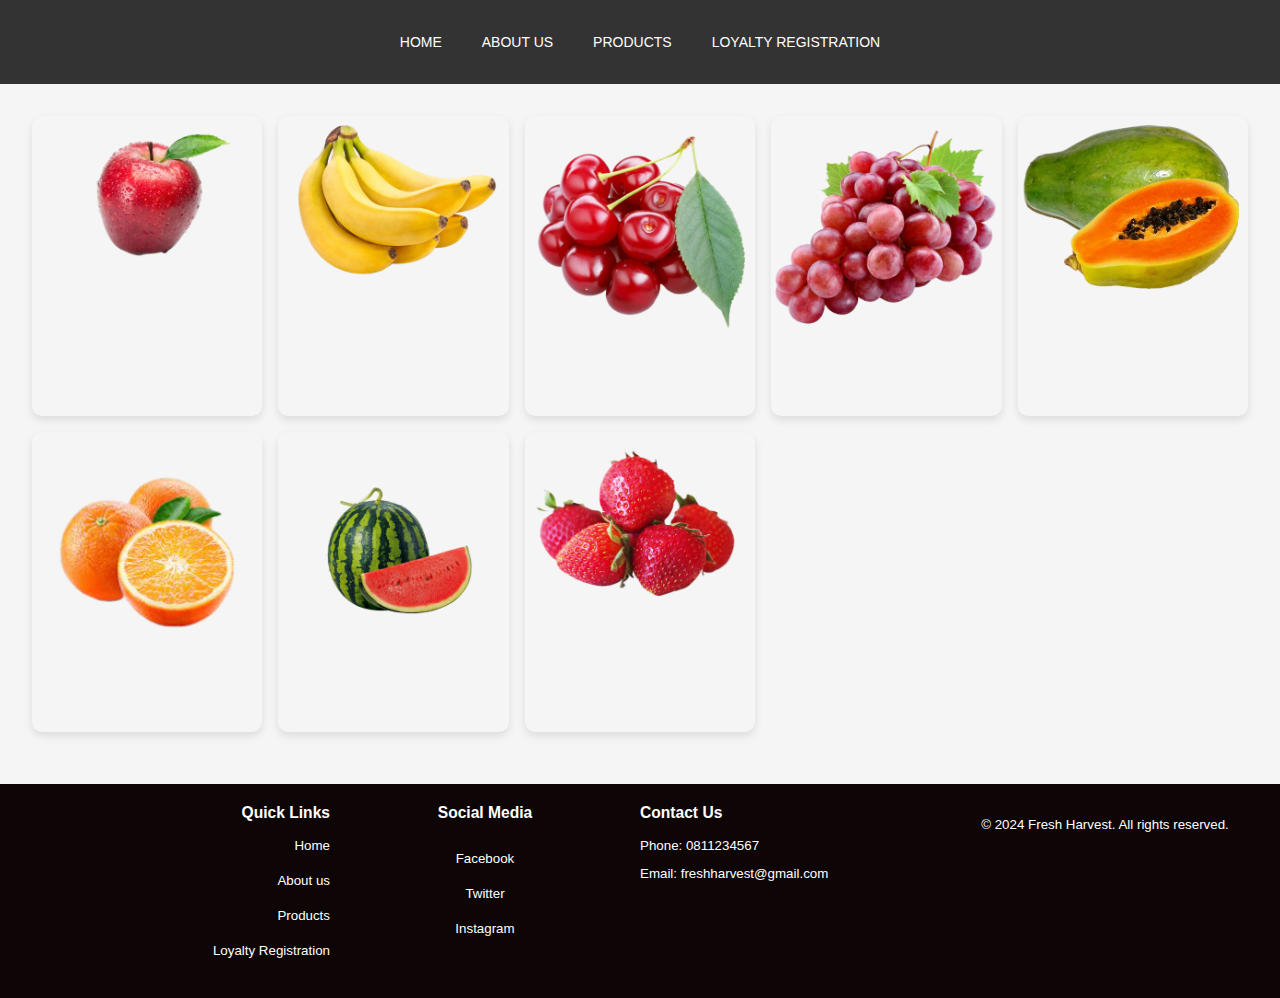
<file: fruits.html>
<!DOCTYPE html>
<html lang="en">
<head>
    <meta charset="UTF-8">
    <meta name="viewport" content="width=device-width, initial-scale=1.0">
    <title>Fruits</title>
    <link rel="stylesheet" href="./style10.css">
</head>
<body>
    <header>
        <div class="navbar">
            <a href="./index.html">Home</a>
            <a href="./About-us.html">About Us</a>
            <a href="./products.html">Products</a>
            <a href="./Loyalty-registration.html">Loyalty Registration</a>
        </div>
    </header>
    <main>
        <section class="fruit-grid">
            <div class="fruit-card">
                <img src="./appless.png" alt="Apple">
                <div class="info">
                    <h3>Apple</h3>
                    <p>Rich in fiber and vitamins.</p>
                    <a href="./order.html" class="buy-now">Buy Now</button></a>
                </div>
            </div>
            <div class="fruit-card">
                <img src="./bananasss.png" alt="Banana">
                <div class="info">
                    <h3>Banana</h3>
                    <p>Great source of potassium.</p>
                    <a href="./order.html" class="buy-now">Buy Now</button></a>
                </div>
            </div>
            <div class="fruit-card">
                <img src="./cherriesss.png" alt="Cherry">
                <div class="info">
                    <h3>Cherry</h3>
                    <p>Packed with antioxidants.</p>
                    <a href="./order.html" class="buy-now">Buy Now</button></a>
                </div>
            </div>
            <div class="fruit-card">
                <img src="./grapess.png" alt="Grapes">
                <div class="info">
                    <h3>Grapes</h3>
                    <p>Fresh, juicy, and perfect for a healthy snack.</p>
                    <a href="./order.html" class="buy-now">Buy Now</button></a>
                </div>
            </div>
            <div class="fruit-card">
                <img src="./papayaaa.png" alt="Papaya">
                <div class="info">
                    <h3>Papaya</h3>
                    <p>Sweet, tropical flavor packed with vitamins.</p>
                    <a href="./order.html" class="buy-now">Buy Now</button></a>
                </div>
            </div>
            <div class="fruit-card">
                <img src="./orangess.png" alt="Orange">
                <div class="info">
                    <h3>Orange</h3>
                    <p>Rich in vitamin C and refreshing.</p>
                    <a href="./order.html" class="buy-now">Buy Now</button></a>
                </div>
            </div>
            <div class="fruit-card">
                <img src="./watermelonsss.png" alt="Watermelon">
                <div class="info">
                    <h3>Watermelon</h3>
                    <p>Perfect for a summer treat, hydrating and sweet.</p>
                    <a href="./order.html" class="buy-now">Buy Now</button></a>
                </div>
            </div>
            <div class="fruit-card">
                <img src="./strawberriess.png" alt="Strawberry">
                <div class="info">
                    <h3>Strawberry</h3>
                    <p>Sweet and tangy, a delightful berry.</p>
                    <a href="./order.html" class="buy-now">Buy Now</button></a>
                </div>
            </div>
        </section>
    </main>
   
     <!--footer section-->
     <footer class="footer">
        <div class="quick-links">
            <h3>Quick Links</h3>
            <ul>
                <li><a href="./index.html">Home</a></li>
                <li><a href="./About-us.html">About us</a></li>
                <li><a href="./products.html">Products</a></li>
                <li><a href="./Loyalty-registration.html">Loyalty Registration</a></li>
            </ul>
        </div>
    
        <div class="social-media">
            <h3>Social Media</h3>
            <ul>
                <li><a href="facebook.com">Facebook</a></li>
                <li><a href="twitter.com">Twitter</a></li>
                <li><a href="instagram.com">Instagram</a></li>
                
            </ul>
        </div>
    
        <div class="contact-info">
            <h3>Contact Us</h3>
            <p>Phone: 0811234567</p>
            <p>Email: freshharvest@gmail.com</p>
        </div>
        <div class="copyright">
            <p>&copy; 2024 Fresh Harvest. All rights reserved.</p>
        </div>
    </footer>
    
    </div>
</div>

</body>
</html>
</file>
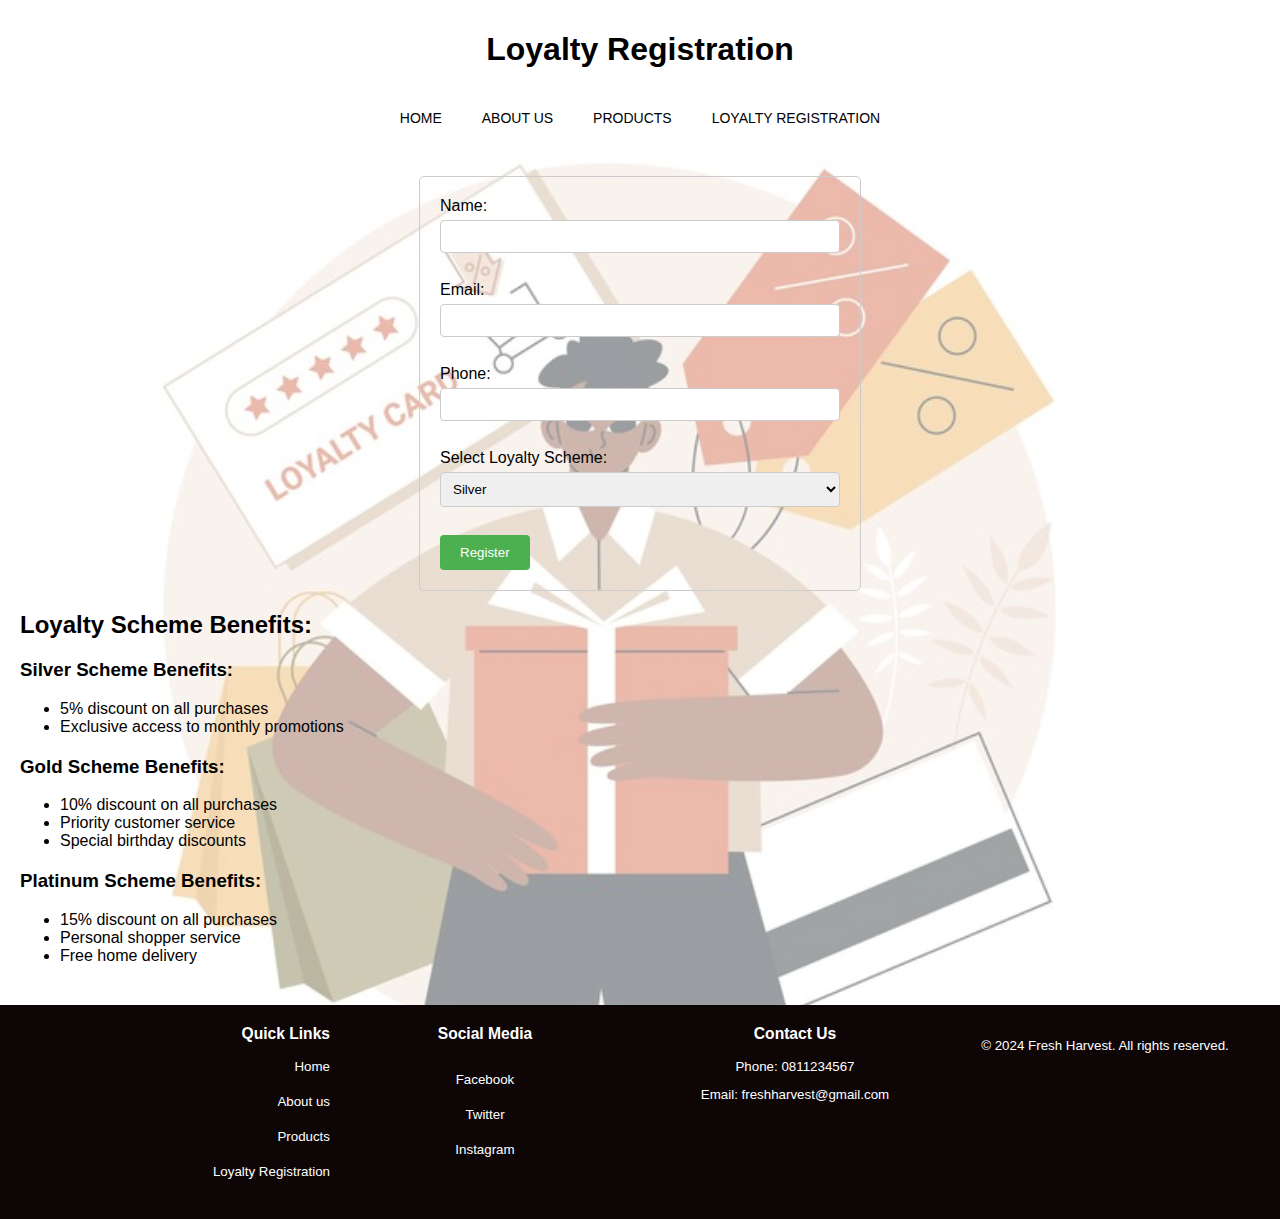
<file: Loyalty registration.html>
<!DOCTYPE html>
<html lang="en">
<head>
    <meta charset="UTF-8">
    <meta name="viewport" content="width=device-width, initial-scale=1.0">
    <title>Loyalty Registration</title>
    <link rel="stylesheet" href="./style2.css"> <!--CSS File-->
    
 <!---==Fav icon==============-->
 <link rel="shortcut icon" type="image/png" href="C:\Users\user\Downloads\Blue and White Circle Retail Logo (1) (1).png"/>
 <!--web manifest -->
<link rel="manifest" href="https://progressier.app/xeAfGpPlAy3xcQCY00q9/progressier.json"/>
<script defer src="https://progressier.app/xeAfGpPlAy3xcQCY00q9/script.js"></script>

</head>
<body>
    <header>
        <h1>Loyalty Registration</h1>
        <div class="navbar">
            <a href="./index.html">Home</a>
            <a href="./About-us.html">About Us</a>
            <a href="./products.html">Products</a>
            <a href="./Loyalty-registration.html">Loyalty Registration</a>
        </div>
    </header>
    <main>
        <!--form starts-->
        <form action="#" method="post">
            <label for="name">Name:</label>
            <input type="text" id="name" name="name" required><br><br>
            <label for="email">Email:</label>
            <input type="email" id="email" name="email" required><br><br>
            <label for="phone">Phone:</label>
            <input type="tel" id="phone" name="phone" required><br><br>
            <label for="loyalty">Select Loyalty Scheme:</label>
            <select id="loyalty" name="loyalty">
                <option value="silver">Silver</option>
                <option value="gold">Gold</option>
                <option value="platinum">Platinum</option>
            </select><br><br>
            <input type="submit" value="Register">
        </form>
        
        <section class="loyalty-benefits">
            <h2>Loyalty Scheme Benefits:</h2>
            <div id="silver-benefits" class="loyalty-benefit">
                <h3>Silver Scheme Benefits:</h3>
                <ul>
                    <li>5% discount on all purchases</li>
                    <li>Exclusive access to monthly promotions</li>
                </ul>
            </div>
            <div id="gold-benefits" class="loyalty-benefit">
                <h3>Gold Scheme Benefits:</h3>
                <ul>
                    <li>10% discount on all purchases</li>
                    <li>Priority customer service</li>
                    <li>Special birthday discounts</li>
                </ul>
            </div>
            <div id="platinum-benefits" class="loyalty-benefit">
                <h3>Platinum Scheme Benefits:</h3>
                <ul>
                    <li>15% discount on all purchases</li>
                    <li>Personal shopper service</li>
                    <li>Free home delivery</li>
                </ul>
            </div>
        </section>
    </main>
    <!--form ends-->

    <!--footer section-->
<footer class="footer">
    <div class="quick-links">
        <h3>Quick Links</h3>
        <ul>
            <li><a href="./index.html">Home</a></li>
            <li><a href="./About-us.html">About us</a></li>
            <li><a href="./products.html">Products</a></li>
            <li><a href="./Loyalty-registration.html">Loyalty Registration</a></li>
        </ul>
    </div>
  
    <div class="social-media">
        <h3>Social Media</h3>
        <ul>
            <li><a href="facebook.com">Facebook</a></li>
            <li><a href="twitter.com">Twitter</a></li>
            <li><a href="instagram.com">Instagram</a></li>
            
        </ul>
    </div>
  
    <div class="contact-info">
        <h3>Contact Us</h3>
        <p>Phone: 0811234567</p>
        <p>Email: freshharvest@gmail.com</p>
    </div>
    <div class="copyright">
        <p>&copy; 2024 Fresh Harvest. All rights reserved.</p>
    </div>
  </footer>
  </div>
  </div>
</body>
</html>
</file>
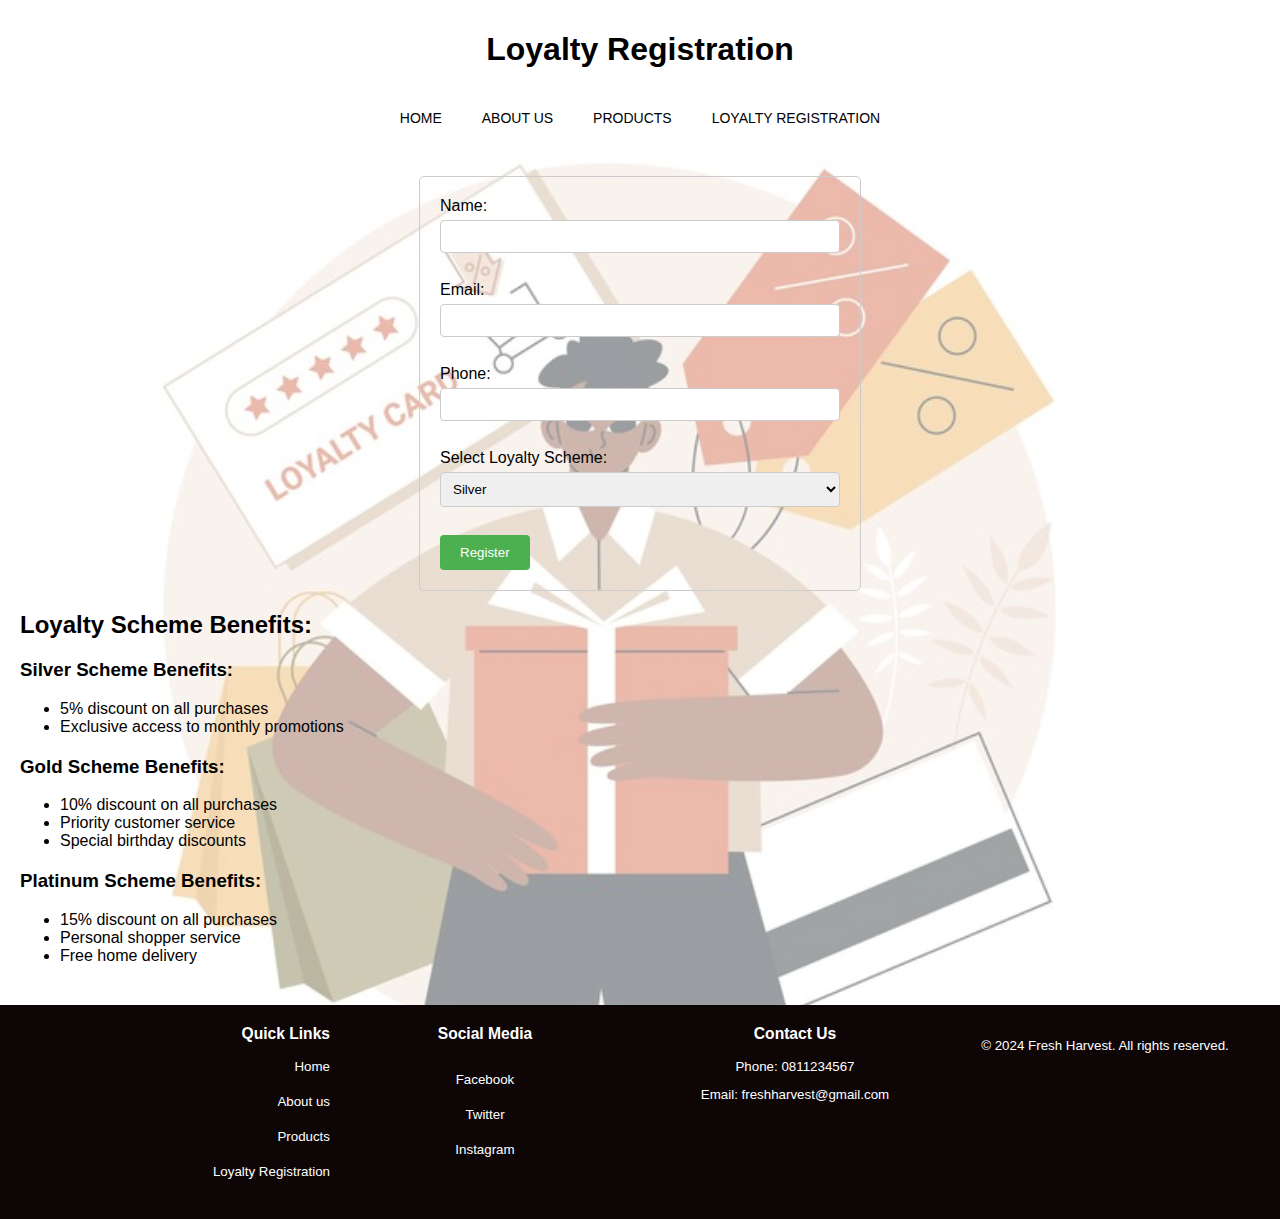
<file: Loyalty-registration.html>
<!DOCTYPE html>
<html lang="en">
<head>
    <meta charset="UTF-8">
    <meta name="viewport" content="width=device-width, initial-scale=1.0">
    <title>Loyalty Registration</title>
    <link rel="stylesheet" href="./style2.css"> <!--CSS File-->
    
 <!---==Fav icon==============-->
 <link rel="shortcut icon" type="image/png" href="C:\Users\user\Downloads\Blue and White Circle Retail Logo (1) (1).png"/>
 <!--web manifest -->
<link rel="manifest" href="https://progressier.app/xeAfGpPlAy3xcQCY00q9/progressier.json"/>
<script defer src="https://progressier.app/xeAfGpPlAy3xcQCY00q9/script.js"></script>

</head>
<body>
    <header>
        <h1>Loyalty Registration</h1>
        <div class="navbar">
            <a href="./index.html">Home</a>
            <a href="./About-us.html">About Us</a>
            <a href="./products.html">Products</a>
            <a href="./Loyalty-registration.html">Loyalty Registration</a>
        </div>
    </header>
    <main>
        <!--form starts-->
        <form action="#" method="post">
            <label for="name">Name:</label>
            <input type="text" id="name" name="name" required><br><br>
            <label for="email">Email:</label>
            <input type="email" id="email" name="email" required><br><br>
            <label for="phone">Phone:</label>
            <input type="tel" id="phone" name="phone" required><br><br>
            <label for="loyalty">Select Loyalty Scheme:</label>
            <select id="loyalty" name="loyalty">
                <option value="silver">Silver</option>
                <option value="gold">Gold</option>
                <option value="platinum">Platinum</option>
            </select><br><br>
            <input type="submit" value="Register">
        </form>
        
        <section class="loyalty-benefits">
            <h2>Loyalty Scheme Benefits:</h2>
            <div id="silver-benefits" class="loyalty-benefit">
                <h3>Silver Scheme Benefits:</h3>
                <ul>
                    <li>5% discount on all purchases</li>
                    <li>Exclusive access to monthly promotions</li>
                </ul>
            </div>
            <div id="gold-benefits" class="loyalty-benefit">
                <h3>Gold Scheme Benefits:</h3>
                <ul>
                    <li>10% discount on all purchases</li>
                    <li>Priority customer service</li>
                    <li>Special birthday discounts</li>
                </ul>
            </div>
            <div id="platinum-benefits" class="loyalty-benefit">
                <h3>Platinum Scheme Benefits:</h3>
                <ul>
                    <li>15% discount on all purchases</li>
                    <li>Personal shopper service</li>
                    <li>Free home delivery</li>
                </ul>
            </div>
        </section>
    </main>
    <!--form ends-->

    <!--footer section-->
<footer class="footer">
    <div class="quick-links">
        <h3>Quick Links</h3>
        <ul>
            <li><a href="./index.html">Home</a></li>
            <li><a href="./About us.html us.html">About us</a></li>
            <li><a href="./products.html">Products</a></li>
            <li><a href="./Loyalty registration.html">Loyalty Registration</a></li>
        </ul>
    </div>
  
    <div class="social-media">
        <h3>Social Media</h3>
        <ul>
            <li><a href="facebook.com">Facebook</a></li>
            <li><a href="twitter.com">Twitter</a></li>
            <li><a href="instagram.com">Instagram</a></li>
            
        </ul>
    </div>
  
    <div class="contact-info">
        <h3>Contact Us</h3>
        <p>Phone: 0811234567</p>
        <p>Email: freshharvest@gmail.com</p>
    </div>
    <div class="copyright">
        <p>&copy; 2024 Fresh Harvest. All rights reserved.</p>
    </div>
  </footer>
  </div>
  </div>
</body>
</html>
</file>
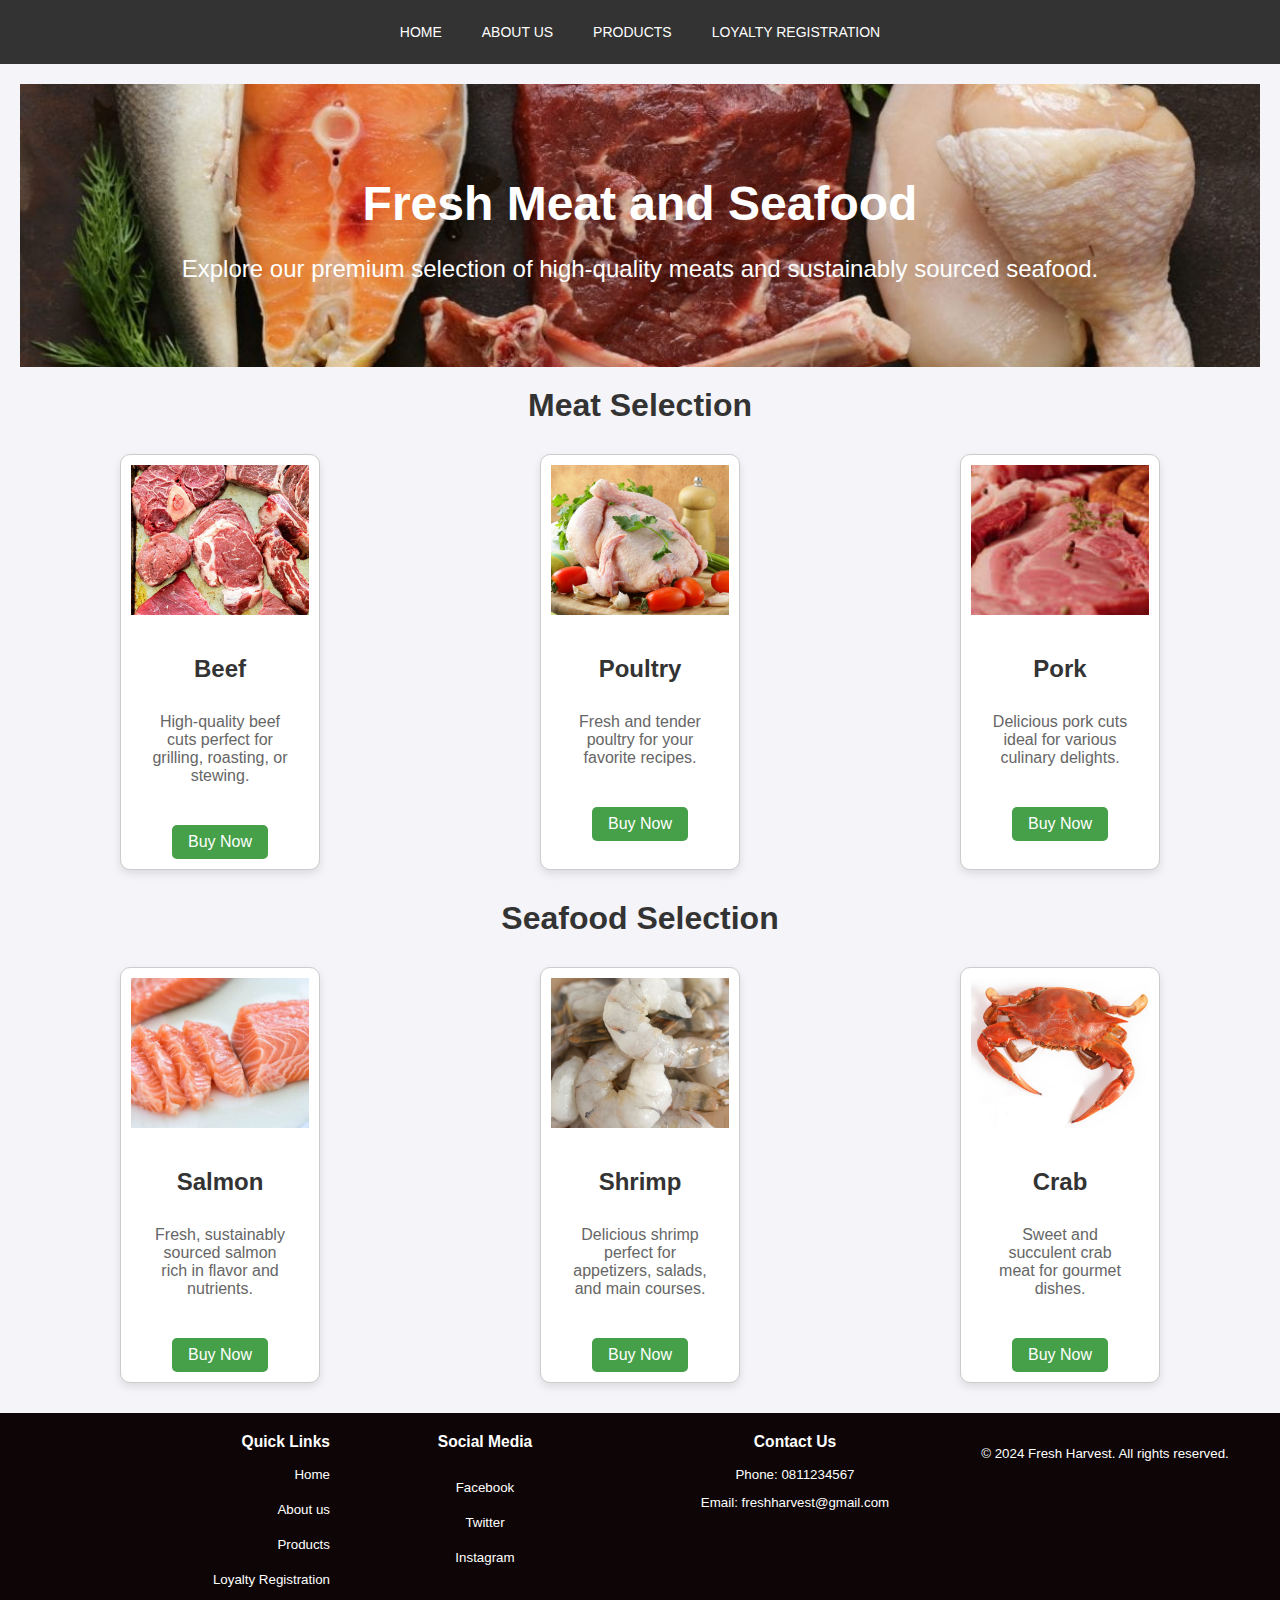
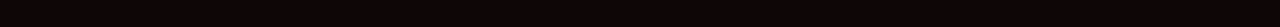
<file: meat and seafood.html>
<!DOCTYPE html>
<html lang="en">
<head>
    <meta charset="UTF-8">
    <meta name="viewport" content="width=device-width, initial-scale=1.0">
    <title>Meat and seafood</title>
    <link rel="stylesheet" href="./style9.css">
</head>
<body>
    <header>
        <div class="navbar">
            <a href="./index.html">Home</a>
            <a href="./About us.html">About Us</a>
            <a href="./products.html">Products</a>
            <a href="./Loyalty registration.html">Loyalty Registration</a>
        </div>
    </header>
    <main>
        <section id="hero">
            <h1>Fresh Meat and Seafood</h1>
            <p>Explore our premium selection of high-quality meats and sustainably sourced seafood.</p>
        </section>
        <section id="meat">
            <h2>Meat Selection</h2>
            <div class="cards">
                <div class="card">
                    <img src="./beef.jpg" alt="Beef">
                    <h3>Beef</h3>
                    <p>High-quality beef cuts perfect for grilling, roasting, or stewing.</p>
                    <a href="./order.html" class="buy-now">Buy Now</button></a>
                </div>
                <div class="card">
                    <img src="./poultryy.jpg" alt="Poultry">
                    <h3>Poultry</h3>
                    <p>Fresh and tender poultry for your favorite recipes.</p>
                    <a href="./order.html" class="buy-now">Buy Now</button></a>
                </div>
                <div class="card">
                    <img src="./pork.jpg" alt="Pork">
                    <h3>Pork</h3>
                    <p>Delicious pork cuts ideal for various culinary delights.</p>
                    <a href="./order.html" class="buy-now">Buy Now</button></a>
                </div>
            </div>
        </section>
        <section id="seafood">
            <h2>Seafood Selection</h2>
            <div class="cards">
                <div class="card">
                    <img src="./salmon.jpg" alt="Salmon">
                    <h3>Salmon</h3>
                    <p>Fresh, sustainably sourced salmon rich in flavor and nutrients.</p>
                    <a href="./order.html" class="buy-now">Buy Now</button></a>
                </div>
                <div class="card">
                    <img src="./shrimp.jpg" alt="Shrimp">
                    <h3>Shrimp</h3>
                    <p>Delicious shrimp perfect for appetizers, salads, and main courses.</p>
                    <a href="./order.html" class="buy-now">Buy Now</button></a>
                </div>
                <div class="card">
                    <img src="./crab.jpg" alt="Crab">
                    <h3>Crab</h3>
                    <p>Sweet and succulent crab meat for gourmet dishes.</p>
                    <a href="./order.html" class="buy-now">Buy Now</button></a>
                </div>
            </div>
        </section>
    </main>
    
     <!--footer section-->
     <footer class="footer">
        <div class="quick-links">
            <h3>Quick Links</h3>
            <ul>
                <li><a href="./index.html">Home</a></li>
                <li><a href="./About us.html">About us</a></li>
                <li><a href="./products.html">Products</a></li>
                <li><a href="./Loyalty registration.html">Loyalty Registration</a></li>
            </ul>
        </div>
    
        <div class="social-media">
            <h3>Social Media</h3>
            <ul>
                <li><a href="facebook.com">Facebook</a></li>
                <li><a href="twitter.com">Twitter</a></li>
                <li><a href="instagram.com">Instagram</a></li>
                
            </ul>
        </div>
    
        <div class="contact-info">
            <h3>Contact Us</h3>
            <p>Phone: 0811234567</p>
            <p>Email: freshharvest@gmail.com</p>
        </div>
        <div class="copyright">
            <p>&copy; 2024 Fresh Harvest. All rights reserved.</p>
        </div>
    </footer>
    
    </div>
</div>

</body>
</html>
</file>
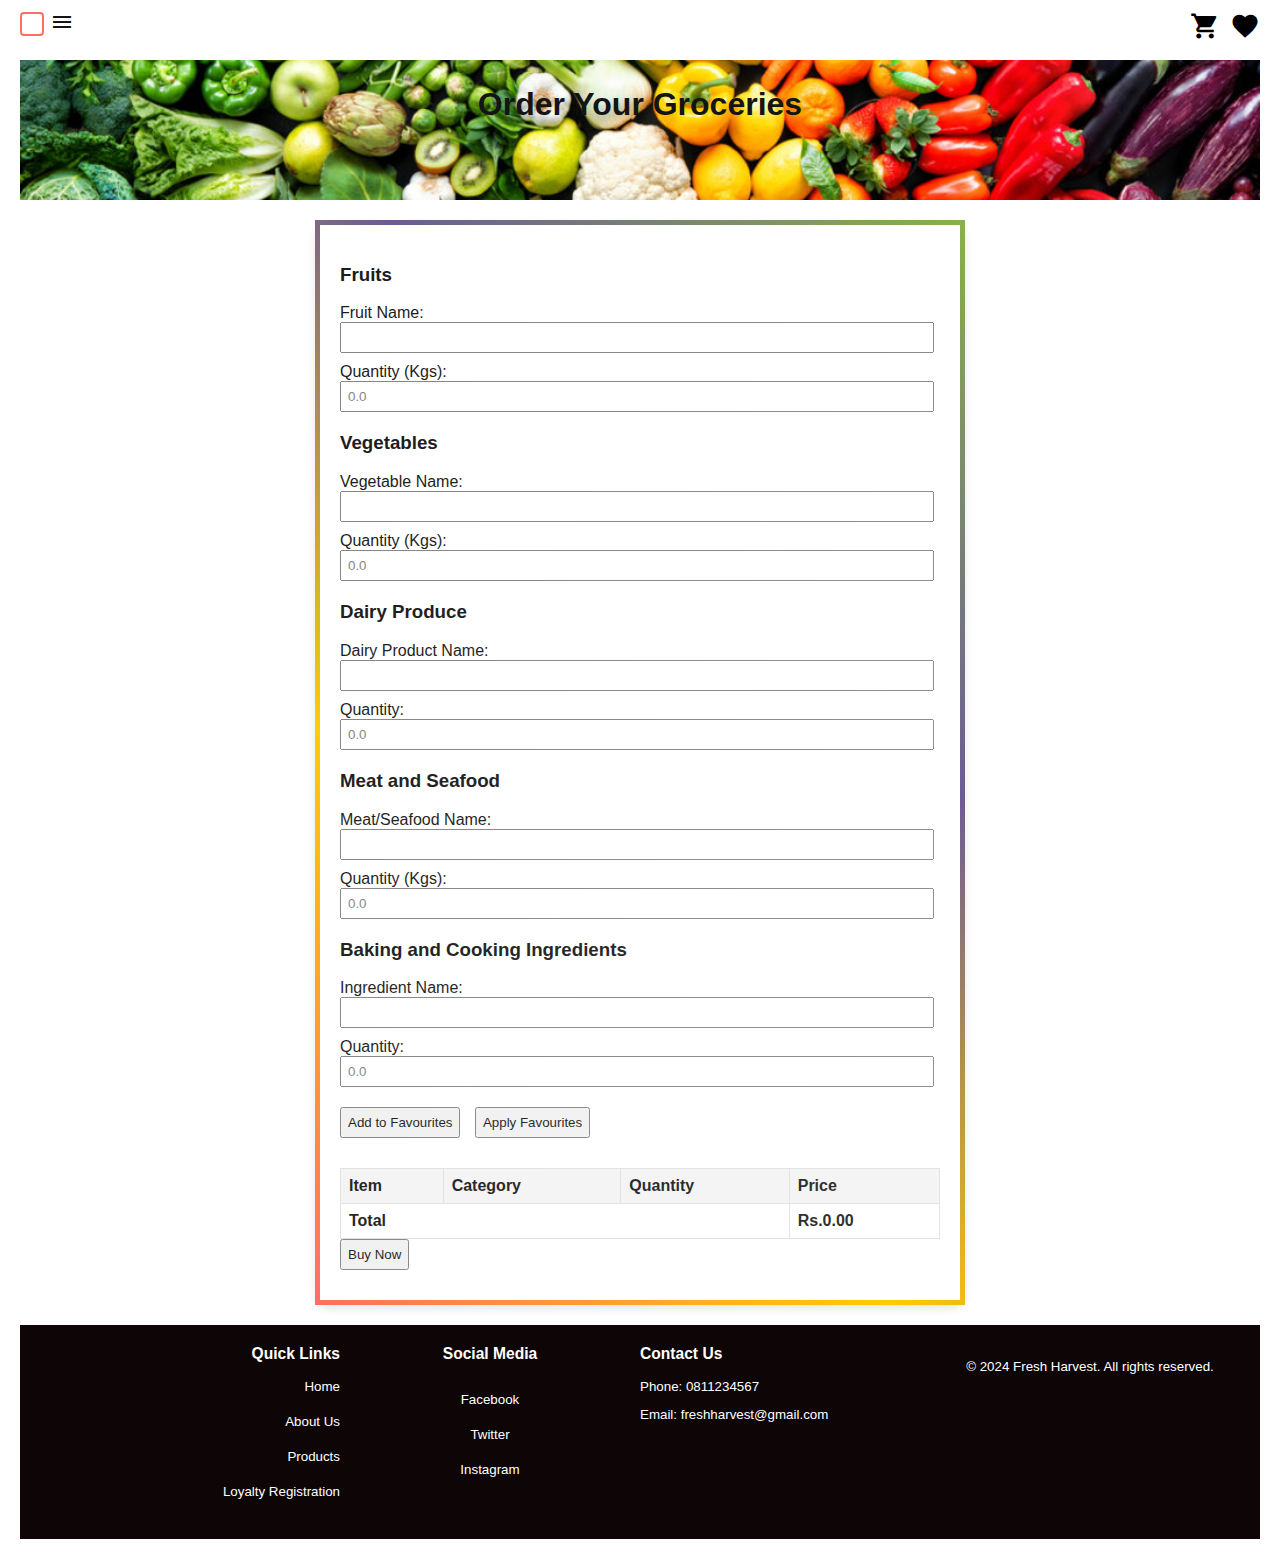
<file: order.html>
<!DOCTYPE html>
<html lang="en">
<head>
    <meta charset="UTF-8">
    <meta name="viewport" content="width=device-width, initial-scale=1.0">
    <title>Order Page</title>
    
    <!-- Link to external CSS stylesheet -->
    <link rel="stylesheet" href="./style6.css"> <!-- CSS File -->
    
    <!-- Favicon for the website -->
    <link rel="shortcut icon" type="image/png" href="file:///C:/Users/user/Downloads/Blue%20and%20White%20Circle%20Retail%20Logo%20(1)%20(1).png" />

    <!-- Web manifest for Progressive Web App configuration -->
    <link rel="manifest" href="https://progressier.app/xeAfGpPlAy3xcQCY00q9/progressier.json"/>
    
    <!-- Script for Progressive Web App functionality -->
    <script defer src="https://progressier.app/xeAfGpPlAy3xcQCY00q9/script.js"></script>

    <link href="https://fonts.googleapis.com/icon?family=Material+Icons" rel="stylesheet">
</head>
<body>
    <h1>Order Your Groceries</h1>
    <header>
        <!-- Hamburger Menu -->
        <nav class="hamburger-menu">
            <input type="checkbox" id="menu-toggle">
            <label for="menu-toggle" class="menu-icon">
                <span class="material-icons">menu</span>
            </label>
            <ul class="menu">
                <li><a href="./index.html">Home</a></li>
                <li><a href="./About-us.html">About Us</a></li>
                <li><a href="./products.html">Products</a></li>
                <li><a href="./Loyalty-registration.html">Loyalty Registration</a></li>
            </ul>
        </nav>
        <!-- Cart and Favorites Icons -->
        <div class="icon-container">
            <span class="material-icons">shopping_cart</span>
            <span class="material-icons">favorite</span>
        </div>
    </header>
    
    <form id="groceryForm">
        <div class="category">
            <h3>Fruits</h3>
            <label for="fruitName">Fruit Name:</label>
            <input type="text" id="fruitName" name="fruitName" required>
            
            <label for="fruitQty">Quantity (Kgs):</label>
            <input type="number" id="fruitQty" name="fruitQty" placeholder="0.0" min="0" step="0.1" required>
        </div>
        
        <div class="category">
            <h3>Vegetables</h3>
            <label for="vegetableName">Vegetable Name:</label>
            <input type="text" id="vegetableName" name="vegetableName" required>
            
            <label for="vegetableQty">Quantity (Kgs):</label>
            <input type="number" id="vegetableQty" name="vegetableQty" placeholder="0.0" min="0" step="0.1" required>
        </div>
        
        <div class="category">
            <h3>Dairy Produce</h3>
            <label for="dairyName">Dairy Product Name:</label>
            <input type="text" id="dairyName" name="dairyName" required>
            
            <label for="dairyQty">Quantity:</label>
            <input type="number" id="dairyQty" name="dairyQty" placeholder="0.0" min="0" step="1" required>
        </div>
        
        <div class="category">
            <h3>Meat and Seafood</h3>
            <label for="meatName">Meat/Seafood Name:</label>
            <input type="text" id="meatName" name="meatName" required>
            
            <label for="meatQty">Quantity (Kgs):</label>
            <input type="number" id="meatQty" name="meatQty" placeholder="0.0" min="0" step="0.1" required>
        </div>
        
        <div class="category">
            <h3>Baking and Cooking Ingredients</h3>
            <label for="ingredientName">Ingredient Name:</label>
            <input type="text" id="ingredientName" name="ingredientName" required>
            
            <label for="ingredientQty">Quantity:</label>
            <input type="number" id="ingredientQty" name="ingredientQty" placeholder="0.0" min="0" step="1" required>
        </div>
        
        <div class="buttons">
            <button type="button" onclick="addToFavourites()">Add to Favourites</button>
            <button type="button" onclick="applyFavourites()">Apply Favourites</button>
        </div>
        
        <!-- Table to display items in the cart -->
        <table id="cart">
            <thead>
                <tr>
                    <th>Item</th>
                    <th>Category</th>
                    <th>Quantity</th>
                    <th>Price</th>
                </tr>
            </thead>
            <tbody></tbody>
            <tfoot>
                <tr>
                    <td colspan="3">Total</td>
                    <td id="totalPrice">Rs.0.00</td>
                </tr>
            </tfoot>
        </table>
        
        <button type="button" onclick="proceedToCheckout()">Buy Now</button>
    </form>
    
    <!-- Link to external JavaScript file -->
    <script src="./order.js"></script>
    
    <!-- Footer section -->
    <footer class="footer">
        <div class="quick-links">
            <h3>Quick Links</h3>
            <ul>
                <li><a href="./index.html">Home</a></li>
                <li><a href="./About-us.html">About Us</a></li>
                <li><a href="./products.html">Products</a></li>
                <li><a href="./Loyalty-registration.html">Loyalty Registration</a></li>
            </ul>
        </div>
        
        <div class="social-media">
            <h3>Social Media</h3>
            <ul>
                <li><a href="https://facebook.com">Facebook</a></li>
                <li><a href="https://twitter.com">Twitter</a></li>
                <li><a href="https://instagram.com">Instagram</a></li>
            </ul>
        </div>
        
        <div class="contact-info">
            <h3>Contact Us</h3>
            <p>Phone: 0811234567</p>
            <p>Email: freshharvest@gmail.com</p>
        </div>
        
        <div class="copyright">
            <p>&copy; 2024 Fresh Harvest. All rights reserved.</p>
        </div>
    </footer>
</body>
</html>
</file>
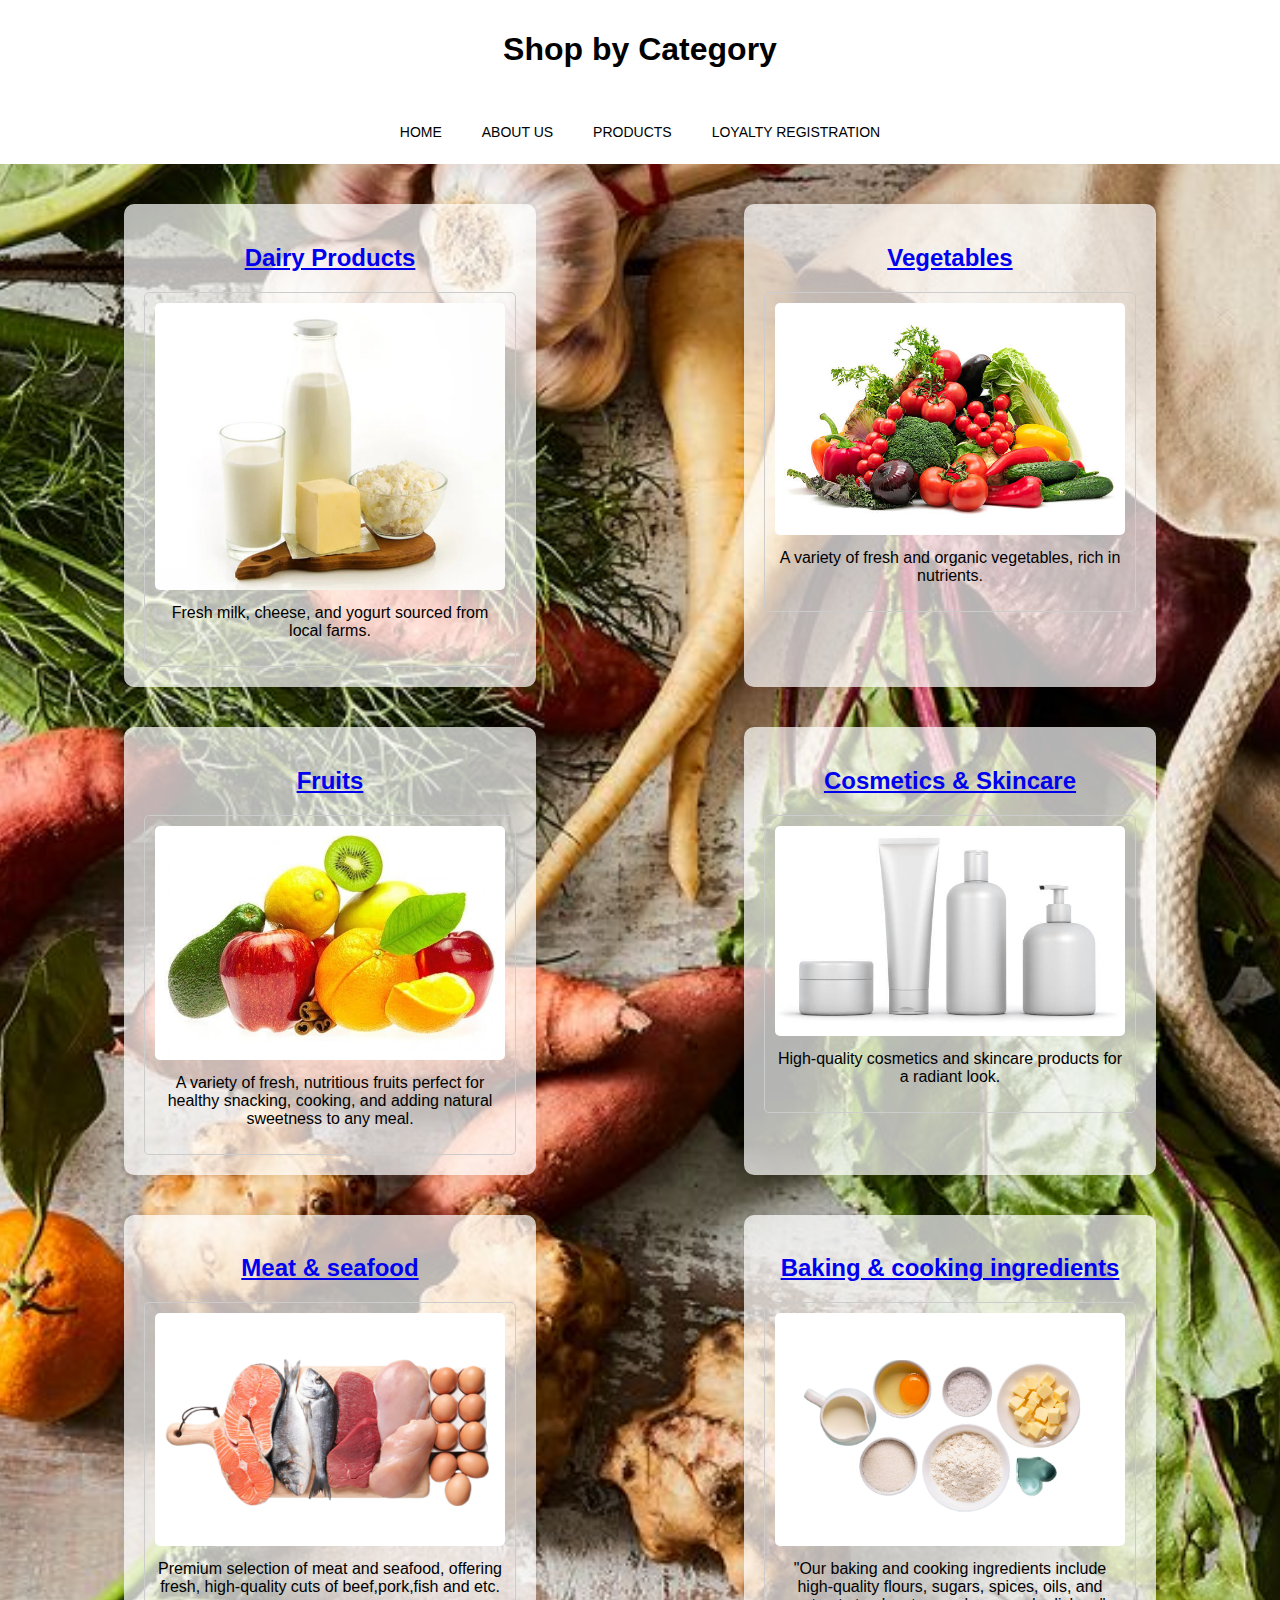
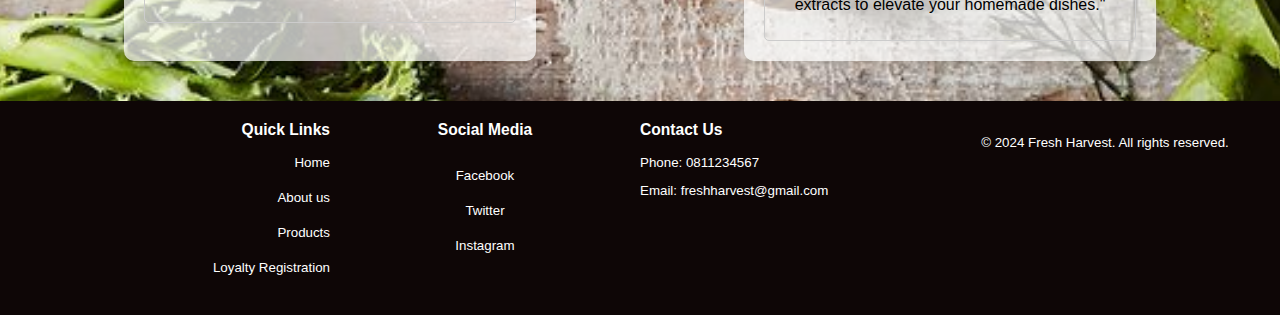
<file: products.html>
<!DOCTYPE html>
<html lang="en">
<head>
    <meta charset="UTF-8">
    <meta name="viewport" content="width=device-width, initial-scale=1.0">
    <title>Product Page</title>
    <link rel="stylesheet" href="./style3.css"> <!--CSS File-->

 <!---==Fav icon==============-->
 <link rel="shortcut icon" type="image/png" href="C:\Users\user\Downloads\Blue and White Circle Retail Logo (1) (1).png"/>
 <!--web manifest -->
<link rel="manifest" href="https://progressier.app/xeAfGpPlAy3xcQCY00q9/progressier.json"/>
<script defer src="https://progressier.app/xeAfGpPlAy3xcQCY00q9/script.js"></script>


</head>
<body>
    <!--products section-->
    <header>
        <h1>Shop by Category</h1>
    </header>

        <!--menu------->
        <header>
            <div class="navbar">
                <a href="./index.html">Home</a>
                <a href="./About-us.html">About Us</a>
                <a href="./products.html">Products</a>
                <a href="./Loyalty-registration.html">Loyalty Registration</a>
            </div>
        </header>
    <main>
        <section class="product-section">
            <h2><a href="./dairy products.html">Dairy Products</a></h2>
            <div class="product">
                <img src="./dairyproduct3.jpg" alt="Dairy Products">
                <p class="description">Fresh milk, cheese, and yogurt sourced from local farms.</p>
            </div>
        </section>
        <section class="product-section">
            <h2><a href="./vegetables.html">Vegetables</a></h2>
            <div class="product">
                <img src="./vegs.jpg" alt="Vegetables">
                <p class="description">A variety of fresh and organic vegetables, rich in nutrients.</p>
            </div>
        </section>
        <section class="product-section">
            <h2><a href="./fruits.html">Fruits</a></h2>
            <div class="product">
                <img src="./fruits.jpeg" alt="Fruits">
                <p class="description">A variety of fresh, nutritious fruits perfect for healthy snacking, cooking, and adding natural sweetness to any meal.
                </p>
            </div>
        </section>
        <section class="product-section">
            <h2><a href="./cosmetics and skincare.html">Cosmetics & Skincare</a></h2>
            <div class="product">
                <img src="./cosmetics and sc.jpg" alt="Cosmetic and Skincare">
                <p class="description">High-quality cosmetics and skincare products for a radiant look.</p>
            </div>
        </section>
                <section class="product-section">
                    <h2><a href="./meat and seafood.html">Meat & seafood</a></h2>
                    <div class="product">
                        <img src="./meat&seafood (2).png" alt="Dairy Products">
                        <p class="description">Premium selection of meat and seafood, offering fresh, high-quality cuts of beef,pork,fish and etc.
                        </p>
            </div>
        </section>
        <section class="product-section">
            <h2><a href="./baking.html">Baking & cooking ingredients</a></h2>
            <div class="product">
                <img src="./baking and cooking-fotor-bg-remover-202407121957.png" alt="Dairy Products">
                <p class="description">"Our baking and cooking ingredients include high-quality flours, sugars, spices, oils, and extracts to elevate your homemade dishes."
    </main>
     <!--footer section-->
     <footer class="footer">
        <div class="quick-links">
            <h3>Quick Links</h3>
            <ul>
                <li><a href="./index.html">Home</a></li>
                <li><a href="./About-us.html">About us</a></li>
                <li><a href="./products.html">Products</a></li>
                <li><a href="./Loyalty-registration.html">Loyalty Registration</a></li>
            </ul>
        </div>
    
        <div class="social-media">
            <h3>Social Media</h3>
            <ul>
                <li><a href="facebook.com">Facebook</a></li>
                <li><a href="twitter.com">Twitter</a></li>
                <li><a href="instagram.com">Instagram</a></li>
                
            </ul>
        </div>
    
        <div class="contact-info">
            <h3>Contact Us</h3>
            <p>Phone: 0811234567</p>
            <p>Email: freshharvest@gmail.com</p>
        </div>
        <div class="copyright">
            <p>&copy; 2024 Fresh Harvest. All rights reserved.</p>
        </div>
    </footer>
     
    </div>
</div>

</body>
</html>
</file>
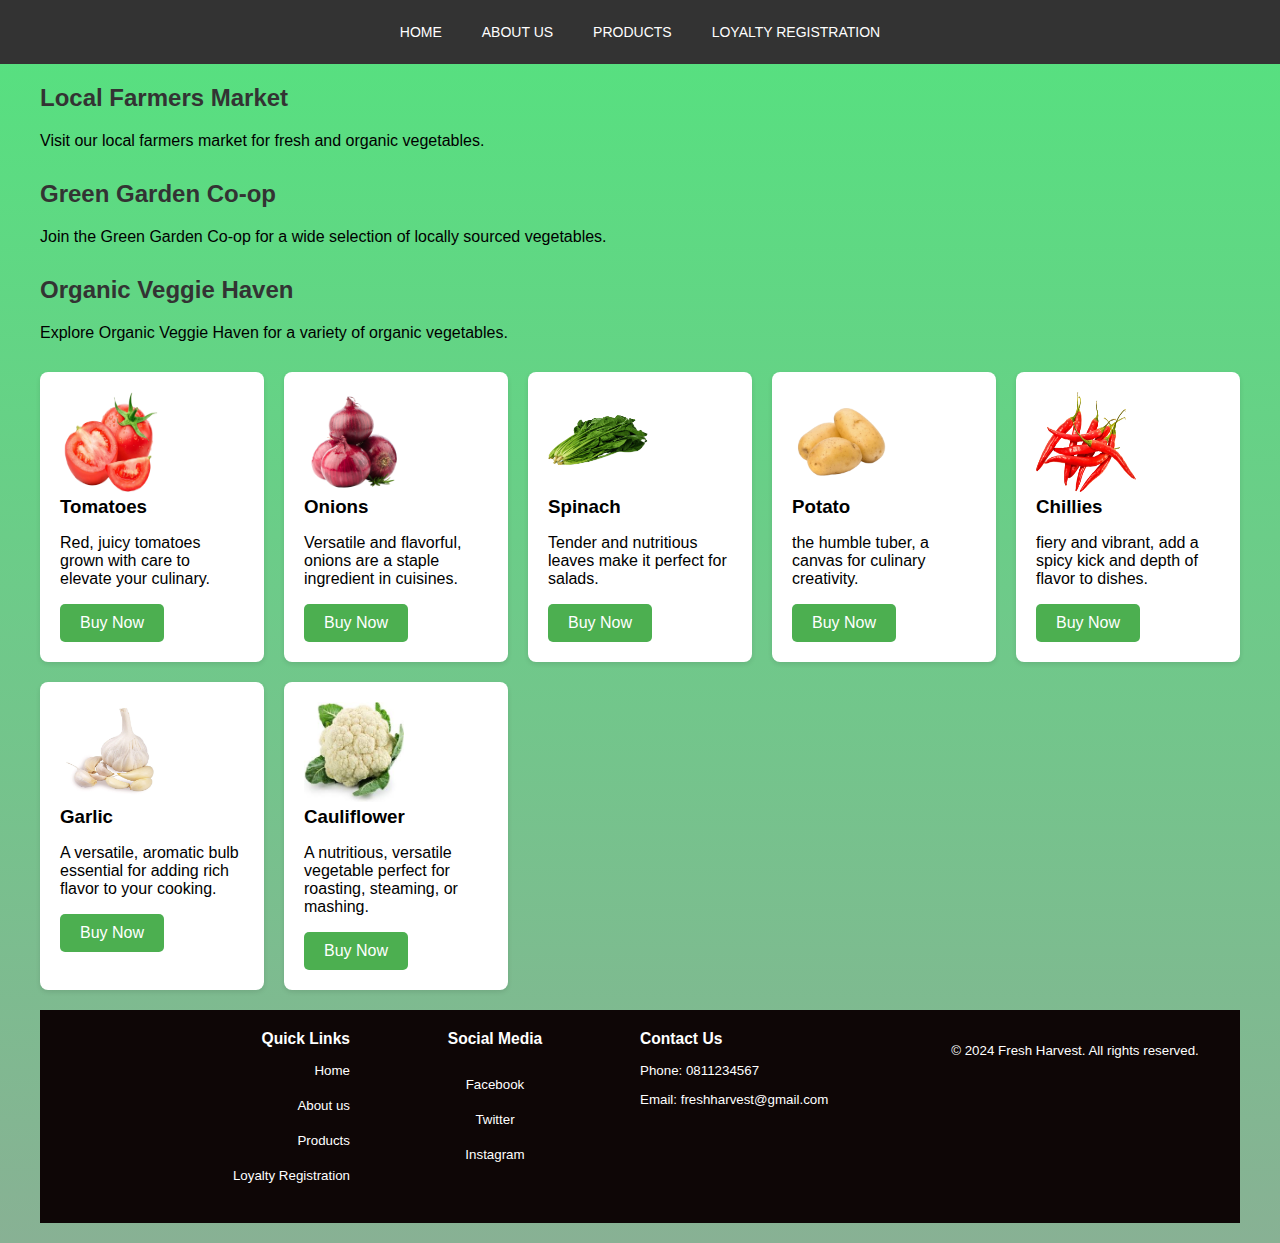
<file: vegetables.html>
<!DOCTYPE html>
<html lang="en">
<head>
    <meta charset="UTF-8">
    <meta name="viewport" content="width=device-width, initial-scale=1.0">
    <title>Vegetable Page</title>
    <link rel="stylesheet" href="./style4.css"> <!--CSS File-->
   
 <!---==Fav icon==============-->
 <link rel="shortcut icon" type="image/png" href="C:\Users\user\Downloads\Blue and White Circle Retail Logo (1) (1).png"/>
 <!--web manifest -->
<link rel="manifest" href="https://progressier.app/xeAfGpPlAy3xcQCY00q9/progressier.json"/>
<script defer src="https://progressier.app/xeAfGpPlAy3xcQCY00q9/script.js"></script>

</head>
<body>
    <header>
        <div class="navbar">
            <a href="./index.html">Home</a>
            <a href="./About-us.html">About Us</a>
            <a href="./products.html">Products</a>
            <a href="./Loyalty-registration.html">Loyalty Registration</a>
        </div>
    </header>
<div class="container">
    <div class="venue">
        <h2>Local Farmers Market</h2>
        <p>Visit our local farmers market for fresh and organic vegetables.</p>
    </div>

    <div class="venue">
        <h2>Green Garden Co-op</h2>
        <p>Join the Green Garden Co-op for a wide selection of locally sourced vegetables.</p>
    </div>

    <div class="venue">
        <h2>Organic Veggie Haven</h2>
        <p>Explore Organic Veggie Haven for a variety of organic vegetables.</p>
    </div>

    <div class="vegetables">
        <div class="vegetable">
            <img src="./tomatoes.png" alt="Tomatoes" height="100px" width="100px">
            <h3>Tomatoes</h3>
            <p>Red, juicy tomatoes grown with care to elevate your culinary.</p>
            <a href="./order.html" class="buy-now-button">Buy Now</a>
        </div>
        <div class="vegetable">
            <img src="./onions.png" alt="Onions" height="100px" width="100px">
            <h3>Onions</h3>
            <p>Versatile and flavorful, onions are a staple ingredient in cuisines.</p>
            <a href="./order.html" class="buy-now-button">Buy Now</a>
        </div>
        <div class="vegetable">
            <img src="./spinach.png" alt="spinach" height="100px" width="100px">
            <h3>Spinach</h3>
            <p>Tender and nutritious leaves make it perfect for salads.</p>
            <a href="./order.html" class="buy-now-button">Buy Now</a>
        </div>
        <div class="vegetable">
            <img src="./POTATO.png" alt="Potato" height="100px" width="100px">
            <h3>Potato</h3>
            <p>the humble tuber, a canvas for culinary creativity.</p>
            <a href="./order.html" class="buy-now-button">Buy Now</a>
        </div>
        <div class="vegetable">
            <img src="./chili.png" alt="Chillies" height="100px" width="100px">
            <h3>Chillies</h3>
            <p> fiery and vibrant, add a spicy kick and depth of flavor to dishes.</p>
            <a href="./order.html" class="buy-now-button">Buy Now</a>
        </div>
        <div class="vegetable">
            <img src="./garlic.jpg" alt="Garlic" height="100px" width="100px">
            <h3>Garlic</h3>
            <p> A versatile, aromatic bulb essential for adding rich flavor to your cooking.</p>
            <a href="./order.html" class="buy-now-button">Buy Now</a>
        </div>
        <div class="vegetable">
            <img src="./cauli.jpg" alt="Cauliflower" height="100px" width="100px">
            <h3>Cauliflower</h3>
            <p> A nutritious, versatile vegetable perfect for roasting, steaming, or mashing.</p>
            <a href="./order.html" class="buy-now-button">Buy Now</a>
        </div>
    </div>

<!--footer section-->
<footer class="footer">
    <div class="quick-links">
        <h3>Quick Links</h3>
        <ul>
            <li><a href="./index.html">Home</a></li>
            <li><a href="./About-us.html">About us</a></li>
            <li><a href="./products.html">Products</a></li>
            <li><a href="./Loyalty-registration.html">Loyalty Registration</a></li>
        </ul>
    </div>

    <div class="social-media">
        <h3>Social Media</h3>
        <ul>
            <li><a href="facebook.com">Facebook</a></li>
            <li><a href="twitter.com">Twitter</a></li>
            <li><a href="instagram.com">Instagram</a></li>
            
        </ul>
    </div>

    <div class="contact-info">
        <h3>Contact Us</h3>
        <p>Phone: 0811234567</p>
        <p>Email: freshharvest@gmail.com</p>
    </div>
    <div class="copyright">
        <p>&copy; 2024 Fresh Harvest. All rights reserved.</p>
    </div>
</footer>

</div>
</div>

</body>
</html>
</file>
<file: style.css>
:root
{
    --green: green;
    --black:#130f40;
    --light-color:#666;
    --box-shadow:0.5rem 1.5rem rgba(0,0,0.1);
    
    --border:2rem solid rgb(15, 15, 15);
    --outline: 0.1rem solid rgba(0,0,0.1);
   
}

*{
    font-family:sans-serif;
    margin: 0;
    padding: 0;
    box-sizing: border-box;
    outline: none;
    border: none;
    text-decoration: none;
    text-transform: capitalize;
    transition: all .2s linear;
}
html
{
    font-size: 70.5%;
    overflow-x:hidden;
    scroll-behavior: smooth;
    scroll-padding-top:7rem;
}
link[rel="shortcut icon"] {
    width: 150px; 
    height: 150px; 
}

ul{
    list-style: none;
}
a{
    text-decoration: none;
}
body{
    margin: 0px;
    padding: 0px;
    font-family: poppins;
    background:#E8F5E9;
}

 
::selection{
color:#fcf9f9;
background-color:#40aa54;
}
 /* Navigation bar */
  .navbar {
    display: flex;
    justify-content: center;
  }
  
  .navbar a {
    color:black;
    padding: 14px 20px;
    text-decoration: none;
    text-transform: uppercase;
    font-size: 14px;
    transition: background-color 0.3s;
  }
  
  .navbar a:hover {
    background-color:whitesmoke;
  }
 .navigation {
    display: flex;
    justify-content: space-between;
    align-items: center;
    padding: 20px;
    width: 100%; 
    background-color:white;
}
.navigation ul {
    display: flex; 
    list-style: none;
    margin: 0;
    padding: 0;
}

.navigation li {
    margin-right: 20px; 
}

.navigation a {
    text-decoration: none;
    color:black; 
}

.menu {
    display: flex;
    flex-wrap: nowrap;
    margin: 10px;
}

.menu li {
    margin: 0px 15px;
}

.menu li a {
    padding: 3px 10px;
    color: #3b3b3b;
    font-weight: 500;
    letter-spacing: 0.5px;
    transition: all ease 0.3s;
}

.logo {
    font-size: 1.4rem;
    font-weight: 600;
    letter-spacing: 1px;
    color: #202020;
}

.logo span {
    color: #40aa54;
}

.right-nav {
    display: flex; 
    gap: 15px; 
}

.right-nav a {
    width: 40px;
    height: 40px;
    display: flex;
    justify-content: center;
    align-items: center;
    border-radius: 50%;
    position: relative;
    background-color: #f9f9f9;
}

.right-nav a span {
    font-size: 20px;
    color: #3b3b3b;
}

/* Media queries */
@media only screen and (max-width: 768px){
    .navigation {
        padding: 15px; 
        flex-direction: column;
        align-items: flex-start;
    }

    .menu li {
        margin: 10px 0; 
    }
}

.bg-1 {
    background-image: url('C:/Users/user/Downloads/template 2.png'); 
    background-size: cover;
    background-position: center;
    width: 100%;
    height: 100%;
}
.bg-2 {
    background-image: url('C:\Users\user\Downloads\BIG DEAL!.jpg'); 
    background-size: cover;
    background-position: center;
    width: 100%;
    height: 100%;
}
.bg-3 {
    background-image: url('C:\Users\user\Downloads\Vegetable template.jpg'); 
    background-size: cover;
    background-position: center;
    max-width: 100%;
    height: 100%;
}
.bg-4 {
    background-image: url('C:\Users\user\Downloads\Pastel Pink and White Simple Photography Beauty Product Presentation.jpg'); 
    background-size: cover;
    background-position: center;
    max-width: 100%;
    height: 100%;
}
/*features*/
section
{
    padding: 2rem 9%;
}

.heading
{
    text-align: center;
    padding: 2rem 0;
    padding-bottom: 3rem;
    font-size: 3.5rem;
    color: var(--black);
}

.heading span
{
    background: var(--green);
    color: #fff;
    display: inline-block;
    padding: .5rem 3rem;
    clip-path: polygon(100% 0,93% 50%,100% 99%,0% 100%,7% 50%,0% 0%);
}


.features  .box-container
{
    border: 0px solid;
    display: grid;
    grid-template-columns: repeat(auto-fit, minmax(30rem,1fr));
    gap: 1.5rem;
}

.features .box-container .box
{
  border: 1px solid rgb(12, 12, 12);
  padding: 3rem 2rem;
  background:#fff;
  outline: var(--outline);
  outline-offset: -1rem;
  text-align: center;
  box-shadow: var(--box-shadow);
  margin: 10px;
}
.features .box-container .box:hover
{
    box-shadow:1px 1px 10px 4px var(--green) ;
}
.features .box-container .box img
{
  margin: 1rem 0;
  height: 15rem;
}
.features .box-container .box h3
{
    font-size: 2.5 rem;
    line-height: 1.8;
    color: var(--black);
}
.features .box-container .box p
{
    font-size:1.5rem ;
    line-height: 1.8;
    color: var(--light-color);
    padding-bottom: 1rem 0;
}
.container {
    display: flex; 
    justify-content: space-around; 
    padding: 20px; 
}

.left-column, .right-column {
    text-align: center; 
    max-width: 45%; 
}

h2 {
    margin-bottom: 20px; 
}

.bullet-points, .numbered-list {
    list-style-position: inside; 
    padding-left: 20px; 
    margin: 0 auto;
    text-align: left;
    display: inline-block;
    font-size: 1.2rem;
}

/*footer*/
    .footer {
        background-color: #0e0606;
        padding: 20px;
        display: flex;
        justify-content: space-between;
        align-items: flex-start;
        font:white;
    
    }
    
    .footer h3 {
        margin-top: 0;
    }
    
    .contact-info {
        flex: 1;
    }
    
    .social-media {
        flex: 1;
        display: flex;
        flex-direction: column;
        justify-content: center;
        
    }
    
    .social-media ul {
        list-style: none;
        padding: 0;
    }
    
    .social-media ul li {
        margin-bottom: 10px;
    }
    .social-media ul li a {
        color: white;
        text-decoration: none;
    }
    .social-media ul li a:hover {
        color: green;
    }
    
    .quick-links {
        flex: 1;
        text-align: right;
    }
    
    .quick-links ul {
        list-style: none;
        padding: 0;
    }
    
    .quick-links ul li {
        margin-bottom: 10px;
    }
    .quick-links ul li a {
        color: white; 
        text-decoration: none;
    }
    .quick-links ul li a:hover {
        color: green;
    }
    .footer .copyright {
        flex: 1;
        text-align: center;
    } 
    
/*about us css*/
body {
    font-family:sans-serif;
    margin: 0;
    padding: 0;
}
.logo{
    font-size: 1.4rem;
    font-weight: 600;
    letter-spacing: 1px;
    color: #202020;
}
.logo span{
    color: #40aa54;
}

.hero {
    position: relative;
    color: #ffffff;
    text-align: center;
    padding: 100px 0;
}

.hero-image {
    position: absolute;
    top: 0;
    left: 0;
    width: 100%;
    height: auto;
    object-fit: cover;
    z-index: -1;
}

.hero-content {
    background-color: rgba(0, 0, 0, 0.5);
    padding: 20px;
}

.hero h1 {
    margin: 0;
    font-size: 36px;
}

.hero p {
    margin: 10px 0;
    font-size: 18px;
}

.main {
    max-width: 800px;
    margin: 20px auto;
    padding: 0 20px;
}

.company-info {
    margin-bottom: 30px;
}

h2 {
    color: #333;
}

.company-info p {
    margin: 10px 0;
    font-size: 16px;
}

footer {
    background-color: #333;
    color: #fff;
    text-align: center;
    padding: 10px;
}

.about{
    background-color:whitesmoke;
    padding: 20px;
}
.about.row{
    display: flex;
    flex-wrap: wrap;
    gap: 1.5rem;
    align-items:center;
}

.sub-heading{
    color: gray;
    font-size: large;
}

.about .row .image{
    flex: 1 1 45rem;
}
.about .row .image img{
    width: 100%;

}

.about .row .content{
  flex: 1 1 45rem;
}
.text {
    position:relative;
    top: 50%;
    left: 50%;
    transform: translate(-50%, -50%);
    color: white;
    font-size: 60px; 
    text-align: center;
    font-weight: bolder;
    background-color: rgba(0, 0, 0, 0.5); 
    padding: 10px 20px;
}

.about .row .content h3{
    color: var(--black);
    font-size: 4rem;
    padding: .5rem.0;
    font-family: sans-serif;
    text-align: center;
    text-decoration-line: underline;

}

.about .row .content p{
    color: var(--black);
    font-size: 1.5rem;
    padding: .5rem.0;
    line-height: 2;
}

  .summary-table {
    width: 100%;
    border-collapse: collapse;
  }
  
  .summary-table th, .summary-table td {
    border: 1px solid #ddd;
    padding: 8px;
    text-align: left;
  }
  
  .summary-table th {
    background-color: #f2f2f2;
  }
  
  .summary-table tbody tr:nth-child(even) {
    background-color: #f3ecec;
  }
  
  .summary-table tfoot {
    font-style: italic;
  }

  .branch {
    margin-bottom: 30px;
  }
  
  .branch h2 {
    font-size: 24px;
    margin-bottom: 10px;
  }
  
  .branch img {
    max-width: 100%;
    height: auto;
    margin-bottom: 10px;
  }
  
  .branch p {
    font-size: 16px;
    line-height: 1.5;
  }
  
  .icon-text-container {
    align-items: center;
}

body {
    font-family: Arial, sans-serif;
    margin: 0;
    padding: 0;
}

.container{
    flex: 1 1 45rem;
    object-fit: cover;
    position: relative;
    height: 100%;
    width: 100%;
}
.image-container{
    flex: 1 1 45rem;
}

.image-container img{
    width: 100%;
}
body {
    font-family: Arial, sans-serif;
    margin: 0;
    padding: 0;
}

.left-column, .right-column {
    flex: 1;
}

h2 {
    text-align: center;
}

.bullet-points {
    list-style-type: disc;
    padding-left: 20px;
}

.numbered-list {
    list-style-type: decimal;
    padding-left: 20px;

}
body, html {
    margin: 0;
    padding: 0;
    background-color: white;
}
</file>
<file: style11.css>
body {
    font-family: Arial, sans-serif;
    margin: 0;
    padding: 0;
    background-color: #f5f5f5;
}
header {
    background-color:#333;
    padding: 20px 0;
  }
  .navbar {
    display: flex;
    justify-content: center;
  }
  
  .navbar a {
    color: #fff;
    padding: 14px 20px;
    text-decoration: none;
    text-transform: uppercase;
    font-size: 14px;
    transition: background-color 0.3s;
  }
  
  .navbar a:hover {
    background-color:#575757;
  }

section {
    padding: 2rem;
}

section h2 {
    font-size: 2rem;
    color: black;
    border-bottom: 2px solid black;
    padding-bottom: 0.5rem;
}

.ingredient {
    display: inline-block;
    width: 30%;
    margin: 1.5%;
    background-color: white;
    border: 1px solid #ddd;
    padding: 1rem;
    box-shadow: 0 0 10px rgba(0, 0, 0, 0.1);
    text-align: center;
}

.ingredient img {
    width: 150px;
    height: 150px;
    object-fit: cover;
}

.ingredient h3 {
    margin: 1rem 0 0.5rem;
    font-size: 1.5rem;
    color: #333;
}

.ingredient p {
    color: #666;
}
.ingredient .buy-now {
    display: inline-block;
    padding: 0.5rem 1rem;
    background-color:#4CAF50;
    color: white;
    text-decoration: none;
    border: none;
    border-radius: 5px;
    cursor: pointer;
    font-size: 1rem;
  }
  
  .ingredient .buy-now:hover {
    background-color:#45a049;
  }
/*footer*/
.footer {
    background-color: #0e0606;
    padding: 20px;
    display: flex;
    justify-content: space-between;
    align-items: flex-start;
    font:white;
    font-size: smaller;
  
  }
  
  .footer h3 {
    margin-top: 0;
  }
  
  .contact-info {
    flex: 1;
    color: white;
  }
  
  .social-media {
    flex: 1;
    display: flex;
    flex-direction: column;
    justify-content: center;
    color: white;
    text-align: center;
    
  }
  
  .social-media ul {
    list-style: none;
    padding: 0;
  }
  
  .social-media ul li {
    margin-bottom: 20px;
  }
  .social-media ul li a {
    color: white;
    text-decoration: none;
  }
  .social-media ul li a:hover {
    color: green;
  }
  
  .quick-links {
    color: white;
    flex: 1;
    text-align: right;
  }
  
  .quick-links ul {
    list-style: none;
    padding: 0;
  }
  
  .quick-links ul li {
    margin-bottom: 20px;
  }
  .quick-links ul li a {
    color: white; 
    text-decoration: none;
  }
  .quick-links ul li a:hover {
    color: green;
  }
  .footer .copyright {
    flex: 1;
    text-align: center;
    color: white;
  }
</file>
<file: style5.css>
body {
    font-family: Arial, sans-serif;
    margin: 0;
    padding: 0;
    background: linear-gradient(to bottom,#d4b8c3, #e7b4df);
}
header {
  background-color: #333;
  padding: 10px 0;
}
.navbar {
  display: flex;
  justify-content: center;
}

.navbar a {
  color: #fff;
  padding: 14px 20px;
  text-decoration: none;
  text-transform: uppercase;
  font-size: 14px;
  transition: background-color 0.3s;
}

.navbar a:hover {
  background-color: #575757;
}
.container {
    max-width: 800px;
    margin: 0 auto;
    padding: 20px;
}

.product-table {
    width: 100%;
    border-collapse: collapse;
    margin-top: 20px;
}

.product-table th, .product-table td {
    border: 1px solid #ddd;
    padding: 8px;
    text-align: left;
}

.product-table th {
    background-color: #f2f2f2;
}

.product-table img {
    max-width: 100px;
    height: auto;
    display: block;
    margin: auto;
}

.order-link {
    display: block;
    margin-top: 20px;
    text-align: center;
    text-decoration: none;
    background-color: #25ec7f;
    color: #fff;
    padding: 10px 20px;
    border-radius: 5px;
}

.order-link:hover {
    background-color: #00b309;
}
/*footer*/
.footer {
    background-color: #0e0606;
    padding: 20px;
    display: flex;
    justify-content: space-between;
    align-items: flex-start;
    font:white;
    font-size: smaller;
  
  }
  
  .footer h3 {
    margin-top: 0;
  }
  
  .contact-info {
    flex: 1;
    color: white;
  }
  
  .social-media {
    flex: 1;
    display: flex;
    flex-direction: column;
    justify-content: center;
    color: white;
    text-align: center;
    
  }
  
  .social-media ul {
    list-style: none;
    padding: 0;
  }
  
  .social-media ul li {
    margin-bottom: 20px;
  }
  .social-media ul li a {
    color: white;
    text-decoration: none;
  }
  .social-media ul li a:hover {
    color: green;
  }
  
  .quick-links {
    color: white;
    flex: 1;
    text-align: right;
  }
  
  .quick-links ul {
    list-style: none;
    padding: 0;
  }
  
  .quick-links ul li {
    margin-bottom: 20px;
  }
  .quick-links ul li a {
    color: white; 
    text-decoration: none;
  }
  .quick-links ul li a:hover {
    color: green;
  }
  .footer .copyright {
    flex: 1;
    text-align: center;
    color: white;
  }
</file>
<file: style7.css>
body {
    font-family: Arial, sans-serif;
    margin: 0;
    padding: 0;
    background: linear-gradient(to bottom, #c5e0ff,#ffffff);
}
h1 {
  margin: 40px;
}

p{
  margin: 40px;
}

/* Navigation */
nav ul {
  list-style-type: none;
  margin: 0;
  padding: 0;
  overflow: hidden;
  background-color: #333;
}

nav ul li {
  float: left;
}

nav ul li a {
  display: block;
  color: white;
  text-align: center;
  padding: 14px 16px;
  text-decoration: none;
}

/* Header */
header {
  text-align: center;
  padding: 50px 0;
}

/* Media Queries */
.product-card {
  width: 50%; 
}

@media screen and (max-width: 768px) {
  .product-card {
      width: 100%;
  }
}

@media screen and (max-width: 480px) {
  header {
      padding: 30px 0;
  }
}

h2{
  text-align: center;
}
header {
  background-color: #333;
  padding: 10px;
}
.navbar {
  display: flex;
  justify-content: center;
}

.navbar a {
  color: #fff;
  padding: 14px 20px;
  text-decoration: none;
  text-transform: uppercase;
  font-size: 14px;
  transition: background-color 0.3s;
}

.navbar a:hover {
  background-color: #575757;
}
nav ul li a.active {
    background-color: #4CAF50;
}

.dairy-products {
  text-align: center;
  padding: 20px;
}

.product-container {
  display: flex;
  flex-wrap: wrap;
  justify-content: center;
}

.product-card {
  position: relative;
  flex: 0 0 calc(20% - 20px); 
  max-width: calc(20% - 20px);
  margin: 10px;
  padding: 20px;
  border: 1px solid #ccc;
  border-radius: 5px;
  background-color: #f9f9f9;
  box-sizing: border-box;
}

.product-card img {
  max-width: 100%;
  height: 150px; 
  object-fit: cover; 
}

.text-container {
  position: absolute;
  bottom: 10px; 
  left: 0;
  width: 100%; 
  text-align: center;
}

.product-card h3 {
  margin-top: 10px;
  font-size: 1.2rem;
}

.product-card p {
  margin-bottom: 20px;
  color: #666;
}

.product-card a {
  display: inline-block; 
  padding: 10px 20px;
  background-color: #4CAF50;
  color: white;
  text-decoration: none;
  border-radius: 5px;
  transition: background-color 0.3s ease;
}

.product-card a:hover {
  background-color: #45a049;
}

/*footer*/
.footer {
    background-color: #0e0606;
    padding: 20px;
    display: flex;
    justify-content: space-between;
    align-items: flex-start;
    font:white;
    font-size: smaller;
  
  }
  
  .footer h3 {
    margin-top: 0;
  }
  
  .contact-info {
    flex: 1;
    color: white;
  }
  
  .social-media {
    flex: 1;
    display: flex;
    flex-direction: column;
    justify-content: center;
    color: white;
    text-align: center;
    
  }
  
  .social-media ul {
    list-style: none;
    padding: 0;
  }
  
  .social-media ul li {
    margin-bottom: 20px;
  }
  .social-media ul li a {
    color: white;
    text-decoration: none;
  }
  .social-media ul li a:hover {
    color: green;
  }
  
  .quick-links {
    color: white;
    flex: 1;
    text-align: right;
  }
  
  .quick-links ul {
    list-style: none;
    padding: 0;
  }
  
  .quick-links ul li {
    margin-bottom: 20px;
  }
  .quick-links ul li a {
    color: white; 
    text-decoration: none;
  }
  .quick-links ul li a:hover {
    color: green;
  }
  .footer .copyright {
    flex: 1;
    text-align: center;
    color: white;
  }
</file>
<file: style10.css>
body {
    font-family: Arial, sans-serif;
    margin: 0;
    padding: 0;
    background-color: #f5f5f5;
}
header {
    background-color:#333;
    padding: 20px 0;
  }
  .navbar {
    display: flex;
    justify-content: center;
  }
  
  .navbar a {
    color: #fff;
    padding: 14px 20px;
    text-decoration: none;
    text-transform: uppercase;
    font-size: 14px;
    transition: background-color 0.3s;
  }
  
  .navbar a:hover {
    background-color:#575757;
  }

h1 {
    margin: 0;
    font-size: 2.5rem;
}

h2 {
    margin: 0.5rem 0 0;
    font-size: 1.5rem;
}

main {
    padding: 2rem;
}

.fruit-grid {
    display: grid;
    grid-template-columns: repeat(auto-fit, minmax(200px, 1fr));
    gap: 1rem;
}

.fruit-card {
    position: relative;
    overflow: hidden;
    border-radius: 10px;
    box-shadow: 0 4px 8px rgba(0,0,0,0.1);
    transition: transform 0.3s, box-shadow 0.3s;
    height: 300px;
}

.fruit-card img {
    width: 100%;
    display: block;
    border-radius: 10px;
    object-fit: cover;
}

.fruit-card .info {
    position: absolute;
    bottom: 0;
    left: 0;
    right: 0;
    background: rgba(0,0,0,0.7);
    color: white;
    padding: 1rem;
    transform: translateY(100%);
    transition: transform 0.3s;
}

.fruit-card:hover {
    transform: translateY(-10px);
    box-shadow: 0 8px 16px rgba(0,0,0,0.2);
}

.fruit-card:hover .info {
    transform: translateY(0);
}

.fruit-card h3 {
    margin: 0;
}

.fruit-card p {
    margin: 0.5rem 0 0;
    font-size: 0.875rem;
}
.fruit-card .buy-now {
  display: inline-block;
  padding: 0.5rem 1rem;
  background-color: #4CAF50;
  color: white;
  text-decoration: none;
  border: none;
  border-radius: 5px;
  cursor: pointer;
  font-size: 1rem;
}

.fruit-card .buy-now:hover {
  background-color:#45a049;
}
/*footer*/
.footer {
    background-color: #0e0606;
    padding: 20px;
    display: flex;
    justify-content: space-between;
    align-items: flex-start;
    font:white;
    font-size: smaller;
    margin-top: 20px;
  }
  
  .footer h3 {
    margin-top: 0;
  }
  
  .contact-info {
    flex: 1;
    color: white;
  }
  
  .social-media {
    flex: 1;
    display: flex;
    flex-direction: column;
    justify-content: center;
    color: white;
    text-align: center;
    
  }
  
  .social-media ul {
    list-style: none;
    padding: 0;
  }
  
  .social-media ul li {
    margin-bottom: 20px;
  }
  .social-media ul li a {
    color: white;
    text-decoration: none;
  }
  .social-media ul li a:hover {
    color: green;
  }
  
  .quick-links {
    color: white;
    flex: 1;
    text-align: right;
  }
  
  .quick-links ul {
    list-style: none;
    padding: 0;
  }
  
  .quick-links ul li {
    margin-bottom: 20px;
  }
  .quick-links ul li a {
    color: white; 
    text-decoration: none;
  }
  .quick-links ul li a:hover {
    color: green;
  }
  .footer .copyright {
    flex: 1;
    text-align: center;
    color: white;
  }
</file>
<file: style2.css>
body {
  font-family: Arial, sans-serif;
  margin: 0;
  padding: 0;
  position: relative;
}

body::before {
  content: "";
  position: absolute;
  top: 0;
  left: 0;
  width: 100%;
  height: 100%;
  background-image: url("./loyalty\ regg.jpg");
  background-size: auto 100%;
  background-position: left top;
  opacity: 0.5; 
  z-index: -1; 
}
header {
    padding: 20px;
    text-align: center;
    background-color:#FAF9F6;
    padding: 20px;
}

/* Main Content Styles */
main {
  padding: 20px;
}

header {
  background-color:white;
  padding: 10px 0;
}
.navbar {
  display: flex;
  justify-content: center;
}

.navbar a {
  color:black;
  padding: 20px 20px;
  text-decoration: none;
  text-transform: uppercase;
  font-size: 14px;
  transition: background-color 0.3s;
}

.navbar a:hover {
  background-color:whitesmoke;
}
form {
    max-width: 400px;
    margin: 0 auto;
    padding: 20px;
    border: 1px solid #ccc;
    border-radius: 5px;
}

label {
    display: block;
    margin-bottom: 5px;
}

input[type="text"], input[type="email"], input[type="tel"], select {
    width: 100%;
    padding: 8px;
    margin-bottom: 10px;
    border: 1px solid #ccc;
    border-radius: 4px;
    box-sizing: border-box;
}

input[type="submit"] {
    background-color: #4CAF50;
    color: white;
    padding: 10px 20px;
    border: none;
    border-radius: 4px;
    cursor: pointer;
}

input[type="submit"]:hover {
    background-color: #45a049;
}

.loyalty-benefits {
    margin-top: 20px;
}

.loyalty-benefit {
    margin-bottom: 20px;
}

footer {
    background-color: #333;
    color: #fff;
    text-align: center;
    padding: 10px;
}
/*footer*/
.footer {
    background-color: #0e0606;
    padding: 20px;
    display: flex;
    justify-content: space-between;
    align-items: flex-start;
    font:white;
    font-size: smaller;
  
  }
  
  .footer h3 {
    margin-top: 0;
  }
  
  .contact-info {
    flex: 1;
    color: white;
  }
  
  .social-media {
    flex: 1;
    display: flex;
    flex-direction: column;
    justify-content: center;
    color: white;
    text-align: center;
    
  }
  
  .social-media ul {
    list-style: none;
    padding: 0;
  }
  
  .social-media ul li {
    margin-bottom: 20px;
  }
  .social-media ul li a {
    color: white;
    text-decoration: none;
  }
  .social-media ul li a:hover {
    color: green;
  }
  
  .quick-links {
    color: white;
    flex: 1;
    text-align: right;
  }
  
  .quick-links ul {
    list-style: none;
    padding: 0;
  }
  
  .quick-links ul li {
    margin-bottom: 20px;
  }
  .quick-links ul li a {
    color: white; 
    text-decoration: none;
  }
  .quick-links ul li a:hover {
    color: green;
  }
  .footer .copyright {
    flex: 1;
    text-align: center;
    color: white;
  }
</file>
<file: style9.css>
body {
    font-family: 'Arial', sans-serif;
    margin: 0;
    background-color: #f4f4f9;
    color:#FF7F7F;
}

header {
    background-color: #333;
    padding: 10px 0;
}

.navbar {
    display: flex;
    justify-content: center;
}

.navbar a {
    color: #fff;
    padding: 14px 20px;
    text-decoration: none;
    text-transform: uppercase;
    font-size: 14px;
    transition: background-color 0.3s;
}

.navbar a:hover {
    background-color: #575757;
}

#hero {
    background: url('./m&s.jpg') no-repeat center center/cover;
    color:#fff;
    text-align: center;
    padding: 60px 20px;
}

#hero h1 {
    font-size: 3em;
    margin-bottom: 0.5em;
}

#hero p {
    font-size: 1.5em;
}

main {
    padding: 20px;
}

h2 {
    text-align: center;
    margin: 20px 0;
    font-size: 2em;
    color: #333;
}

.cards {
    display: flex;
    justify-content: space-around;
    flex-wrap: wrap;
}

.card {
    background-color: #fff;
    border-radius: 10px;
    box-shadow: 0 4px 8px rgba(0, 0, 0, 0.1);
    margin: 10px;
    max-width: 300px;
    text-align: center;
    overflow: hidden;
    transition: transform 0.3s;
    display:flex;
    gap:20px;
}
.cards {
  display: flex;
  gap: 20px;
}
.card {
  width: 200px;  
  height: auto; 
  border: 1px solid #ccc;
  padding: 10px;
  box-sizing: border-box; 
  display: flex;
  flex-direction: column;
  align-items: center;
  text-align: center;
}
.card img {
  width: 100%;
  height: 150px; 
  object-fit: cover; 
  margin-bottom: 10px;
}
.card h3 {
  margin: 0 0 5px 0;
}
.card p {
  margin: 0;
}
.card:hover {
    transform: translateY(-10px);
}


.card h3 {
    font-size: 1.5em;
    color: #333;
    margin: 10px 0;
}

.card p {
    padding: 0 20px 20px;
    font-size: 1em;
    color: #666;
}
.card .buy-now {
  display: inline-block;
  padding: 0.5rem 1rem;
  background-color: #45a049;
  color: white;
  text-decoration: none;
  border: none;
  border-radius: 5px;
  cursor: pointer;
  font-size: 1rem;
}

.card .buy-now:hover {
  background-color:#45a049;
}

footer {
    background-color: #333;
    color: #fff;
    text-align: center;
    padding: 10px 0;
}

@media (max-width: 768px) {
    .cards {
        flex-direction: column;
        align-items: center;
    }
}
/*footer*/
.footer {
    background-color: #0e0606;
    padding: 20px;
    display: flex;
    justify-content: space-between;
    align-items: flex-start;
    font:white;
    font-size: smaller;
  
  }
  
  .footer h3 {
    margin-top: 0;
  }
  
  .contact-info {
    flex: 1;
    color: white;
  }
  
  .social-media {
    flex: 1;
    display: flex;
    flex-direction: column;
    justify-content: center;
    color: white;
    text-align: center;
    
  }
  
  .social-media ul {
    list-style: none;
    padding: 0;
  }
  
  .social-media ul li {
    margin-bottom: 20px;
  }
  .social-media ul li a {
    color: white;
    text-decoration: none;
  }
  .social-media ul li a:hover {
    color: green;
  }
  
  .quick-links {
    color: white;
    flex: 1;
    text-align: right;
  }
  
  .quick-links ul {
    list-style: none;
    padding: 0;
  }
  
  .quick-links ul li {
    margin-bottom: 20px;
  }
  .quick-links ul li a {
    color: white; 
    text-decoration: none;
  }
  .quick-links ul li a:hover {
    color: green;
  }
  .footer .copyright {
    flex: 1;
    text-align: center;
    color: white;
  }
</file>
<file: style6.css>
body {
  font-family: Arial, sans-serif;
  margin: 20px;
  animation: colorChange 5s linear infinite;
}

h1 {
  text-align: center;
  background-image: url('./order\ bg1.jpg');
  background-size: cover; 
  background-position: center; 
  height: 100px; 
  color: #141414; 
  background-color: #9BA1A1;
  padding: 20px;
  margin: 0;
  line-height: 1.5;
}

form {
  max-width: 600px;
  margin: 20px auto 0;
  padding: 20px;
  border: 5px solid transparent;
  border-image: linear-gradient(45deg, #ff6f61, #ffcc00, #6b5b95, #88b04b);
  border-image-slice: 1;
  border-radius: 15px;
  box-shadow: 0 4px 8px rgba(0, 0, 0, 0.1);
  background-color: #fff; 
  position: relative;
  overflow: hidden;
}

form::before {
  content: "";
  position: absolute;
  top: 0;
  left: 0;
  width: 100%;
  height: 100%;
  border-radius: 15px;
  background: linear-gradient(120deg, rgba(255, 255, 255, 0.1), rgba(255, 255, 255, 0.2));
  pointer-events: none;
  animation: shine 3s infinite linear;
}

@keyframes shine {
  0% {
    transform: translateX(-100%);
  }
  100% {
    transform: translateX(100%);
  }
}

.category {
  margin-bottom: 20px;
}

select, input, button {
  display: inline-block;
  margin-right: 10px;
  margin-bottom: 10px;
  padding: 6px;
}

input[type="number"], input[type="text"] {
  display: block;
  width: calc(100% - 22px); /* Adjust width to fit within the form */
  margin-bottom: 10px; /* Space between inputs */
}

table {
  width: 100%;
  border-collapse: collapse;
  margin-top: 20px;
}

th, td {
  border: 1px solid #ddd;
  padding: 8px;
  text-align: left;
}

th {
  background-color: #f2f2f2;
}

tfoot td {
  font-weight: bold;
}

@keyframes colorChange {
  0% {
    background-color: #f0f8ff; 
  }
  50% {
    background-color: #ffe4b5; 
  }
  100% {
    background-color: #f0f8ff; 
  }
}

/* Checkbox styling */
input[type="checkbox"] {
  display: none;
}

input[type="checkbox"] + label {
  position: relative;
  cursor: pointer;
  padding-left: 30px;
  display: inline-block;
  color: #141414;
  font-size: 16px;
  line-height: 24px;
}

input[type="checkbox"] + label::before {
  content: "";
  position: absolute;
  left: 0;
  top: 2px;
  width: 20px;
  height: 20px;
  border: 2px solid #ff6f61;
  border-radius: 4px;
  background-color: transparent;
  transition: all 0.3s ease;
}

input[type="checkbox"]:checked + label::before {
  background-color: #ff6f61;
  border-color: #ffcc00;
}

input[type="checkbox"]:checked + label::after {
  content: "\2713";
  position: absolute;
  left: 4px;
  top: 0;
  font-size: 14px;
  color: #fff;
  transition: all 0.3s ease;
}

/* Favourites Button Styling */
.favourites-button {
  background-color: #ff6f61;
  border: none;
  color: white;
  padding: 10px 20px;
  font-size: 16px;
  cursor: pointer;
  border-radius: 5px;
  transition: background-color 0.3s ease;
}

.favourites-button:hover {
  background-color: #ffcc00;
}

/* Responsive Design */
@media (max-width: 768px) {
  h1 {
    height: auto; 
    padding: 10px;
    line-height: 1.2;
  }

  form {
    max-width: 100%;
    margin: 10px;
    padding: 10px;
  }

  select, input, button {
    width: 100%;
    margin: 5px 0;
  }

  .footer {
    flex-direction: column;
    align-items: center;
    text-align: center;
  }

  .contact-info, .social-media, .quick-links {
    flex: 1 0 100%;
    margin-bottom: 10px;
  }

  .quick-links ul {
    text-align: center;
  }
}

@media (max-width: 480px) {
  h1 {
    font-size: 24px;
    padding: 5px;
  }

  form {
    padding: 5px;
  }

  .footer {
    padding: 10px;
  }

  .footer h3, .footer p {
    font-size: smaller;
  }
}

/*footer*/
.footer {
  background-color: #0e0606;
  padding: 20px;
  display: flex;
  justify-content: space-between;
  align-items: flex-start;
  color: white; 
  font-size: smaller;
  margin-top: 20px;
}

.footer h3 {
  margin-top: 0;
}

.contact-info {
  flex: 1;
  color: #FFFFFF;
}

.social-media {
  flex: 1;
  display: flex;
  flex-direction: column;
  justify-content: center;
  color: #FFFFFF;
  text-align: center;
}

.social-media ul {
  list-style: none;
  padding: 0;
}

.social-media ul li {
  margin-bottom: 20px;
}

.social-media ul li a {
  color: #FFFFFF;
  text-decoration: none;
}

.social-media ul li a:hover {
  color: green;
}

.quick-links {
  color: #FFFFFF;
  flex: 1;
  text-align: right;
}

.quick-links ul {
  list-style: none;
  padding: 0;
}

.quick-links ul li {
  margin-bottom: 20px;
}

.quick-links ul li a {
  color: #FFFFFF; 
  text-decoration: none;
}

.quick-links ul li a:hover {
  color: green;
}

.footer .copyright {
  flex: 1;
  text-align: center;
  color: #FFFFFF;
}

/* Basic styling for header and icons */
header {
  display: flex;
  justify-content: space-between;
  align-items: center;
  padding: 10px 20px;
  position: absolute;
  top: 0;
  left: 0;
  width: 100%;
  z-index: 1000;
  box-sizing: border-box;
  background-color: transparent; 
}

/* Hamburger menu styling */
.hamburger-menu {
  position: relative;
}

.menu-icon {
  cursor: pointer;
  font-size: 30px;
}

#menu-toggle {
  display: none;
}

.menu {
  display: none;
  position: absolute;
  left: 0;
  top: 100%;
  background-color: white;
  box-shadow: 0 2px 5px rgba(0, 0, 0, 0.2);
  list-style: none;
  padding: 10px 0;
  margin: 0;
  width: 200px;
  border-radius: 5px;
  z-index: 1001;
}

.menu li {
  text-align: left;
  padding: 10px 20px;
}

.menu li a {
  color: black;
  text-decoration: none;
}

#menu-toggle:checked + .menu-icon + .menu {
  display: block;
}
.error-message {
  color: red;
  font-size: 0.9em;
}

/* Icon styling */
.icon-container {
  display: flex;
  gap: 10px; 
  margin-left: 20px; 
}

.icon-container .material-icons {
  font-size: 30px;
  cursor: pointer;
}

h1 {
  margin-top: 60px; 
}
</file>
<file: style3.css>
body {
  font-family: Arial, sans-serif;
  margin: 0;
  padding: 0; 
  background-size: cover;
  background-position: center;
  position: relative;
  background-image:url("./products\ cover.jpg");
}
header {
  background-color:white;
  padding: 20px;
  text-align: center;
}

/*==Navigation=====================================*/
header {
  background-color:white;
  padding: 10px 0;
}
.navbar {
  display: flex;
  justify-content: center;
}

.navbar a {
  color:black;
  padding: 14px 20px;
  text-decoration: none;
  text-transform: uppercase;
  font-size: 14px;
  transition: background-color 0.3s;
}

.navbar a:hover {
  background-color:whitesmoke;
}
.logo {
  font-size: 1.4rem;
  font-weight: 600;
  letter-spacing: 1px;
  color: #202020;
}

.logo span {
  color: #40aa54;
}

.right-nav {
  display: flex; 
  gap: 15px; 
}

.right-nav a {
  width: 40px;
  height: 40px;
  display: flex;
  justify-content: center;
  align-items: center;
  border-radius: 50%;
  position: relative;
  background-color: #f9f9f9;
}

.right-nav a span {
  font-size: 20px;
  color: #3b3b3b;
}

main {
  padding: 20px;
  display: flex;
  flex-wrap: wrap;
  justify-content: space-around;
}

.product-section {
  width: 30%;
  margin-bottom: 20px;
  text-align: center;
  background-color: rgba(255, 255, 255, 0.7); 
  padding: 20px;
  margin: 20px;
  border-radius: 10px;
  box-shadow: 0 0 10px rgba(0, 0, 0, 0.1);
  position: relative; 
  z-index: 1; 
 
}

.product {
  border: 1px solid #ccc;
  border-radius: 5px;
  padding: 10px;
}

.product img {
  max-width: 100%;
  max-height: 100%;
  border-radius: 5px;
}

.description {
  margin-top: 10px;
}

/*footer*/
.footer {
  background-color: #0e0606;
  padding: 20px;
  display: flex;
  justify-content: space-between;
  align-items: flex-start;
  font:white;
  font-size: smaller;

}

.footer h3 {
  margin-top: 0;
}

.contact-info {
  flex: 1;
  color: white;
}

.social-media {
  flex: 1;
  display: flex;
  flex-direction: column;
  justify-content: center;
  color: white;
  text-align: center;
  
}

.social-media ul {
  list-style: none;
  padding: 0;
}

.social-media ul li {
  margin-bottom: 20px;
}
.social-media ul li a {
  color: white;
  text-decoration: none;
}
.social-media ul li a:hover {
  color: green;
}

.quick-links {
  color: white;
  flex: 1;
  text-align: right;
}

.quick-links ul {
  list-style: none;
  padding: 0;
}

.quick-links ul li {
  margin-bottom: 20px;
}
.quick-links ul li a {
  color: white; 
  text-decoration: none;
}
.quick-links ul li a:hover {
  color: green;
}
.footer .copyright {
  flex: 1;
  text-align: center;
  color: white;
}
</file>
<file: style4.css>
body {
    font-family: Arial, sans-serif;
    margin: 0;
    padding: 0;
    background-color: #f5f5f5;
    background: linear-gradient(to bottom,#55e27f, #88b194);
}
header {
  background-color: #333;
  padding: 10px 0;
}
.navbar {
  display: flex;
  justify-content: center;
}

.navbar a {
  color: #fff;
  padding: 14px 20px;
  text-decoration: none;
  text-transform: uppercase;
  font-size: 14px;
  transition: background-color 0.3s;
}

.navbar a:hover {
  background-color: #575757;
}

h1 {
    margin: 0;
}

.container {
    max-width: 1200px;
    margin: 20px auto;
    padding: 0 20px;
}

.venue {
    margin-bottom: 30px;
}

.venue h2 {
    color: #333;
}

.venue p {
    margin-top: 5px;
}

.vegetables {
    display: grid;
    grid-template-columns: repeat(auto-fill, minmax(200px, 1fr));
    grid-gap: 20px;
    margin-top: 20px;
    margin-bottom: 20px;
}

.vegetable {
    background-color: #fff;
    padding: 20px;
    border-radius: 8px;
    box-shadow: 0 2px 5px rgba(0, 0, 0, 0.1);
}

.vegetable h3 {
    margin-top: 0;
    margin-bottom: 10px;
}
.buy-now-button {
  display: inline-block;
  padding: 10px 20px;
  background-color: #4CAF50;
  color: white;
  text-decoration: none;
  border-radius: 5px;
}
.buy-now-button:hover {
  background-color: #45a049;
}


/*footer*/
.footer {
    background-color: #0e0606;
    padding:20px;
    display: flex;
    justify-content: space-between;
    align-items: flex-start;
    font: white;
    font-size: smaller;
    max-width: 100%;
  }
  
  .footer h3 {
    margin-top: 0;
  }
  
  .contact-info {
    flex: 1;
    color: white;
  }
  
  .social-media {
    flex: 1;
    display: flex;
    flex-direction: column;
    justify-content: center;
    color: white;
    text-align: center;
    
  }
  
  .social-media ul {
    list-style: none;
    padding: 0;
  }
  
  .social-media ul li {
    margin-bottom: 20px;
  }
  .social-media ul li a {
    color: white;
    text-decoration: none;
  }
  .social-media ul li a:hover {
    color: green;
  }
  
  .quick-links {
    color: white;
    flex: 1;
    text-align: right;
  }
  
  .quick-links ul {
    list-style: none;
    padding: 0;
  }
  
  .quick-links ul li {
    margin-bottom: 20px;
  }
  .quick-links ul li a {
    color: white; 
    text-decoration: none;
  }
  .quick-links ul li a:hover {
    color: green;
  }
  .footer .copyright {
    flex: 1;
    text-align: center;
    color: white;
  }
</file>
